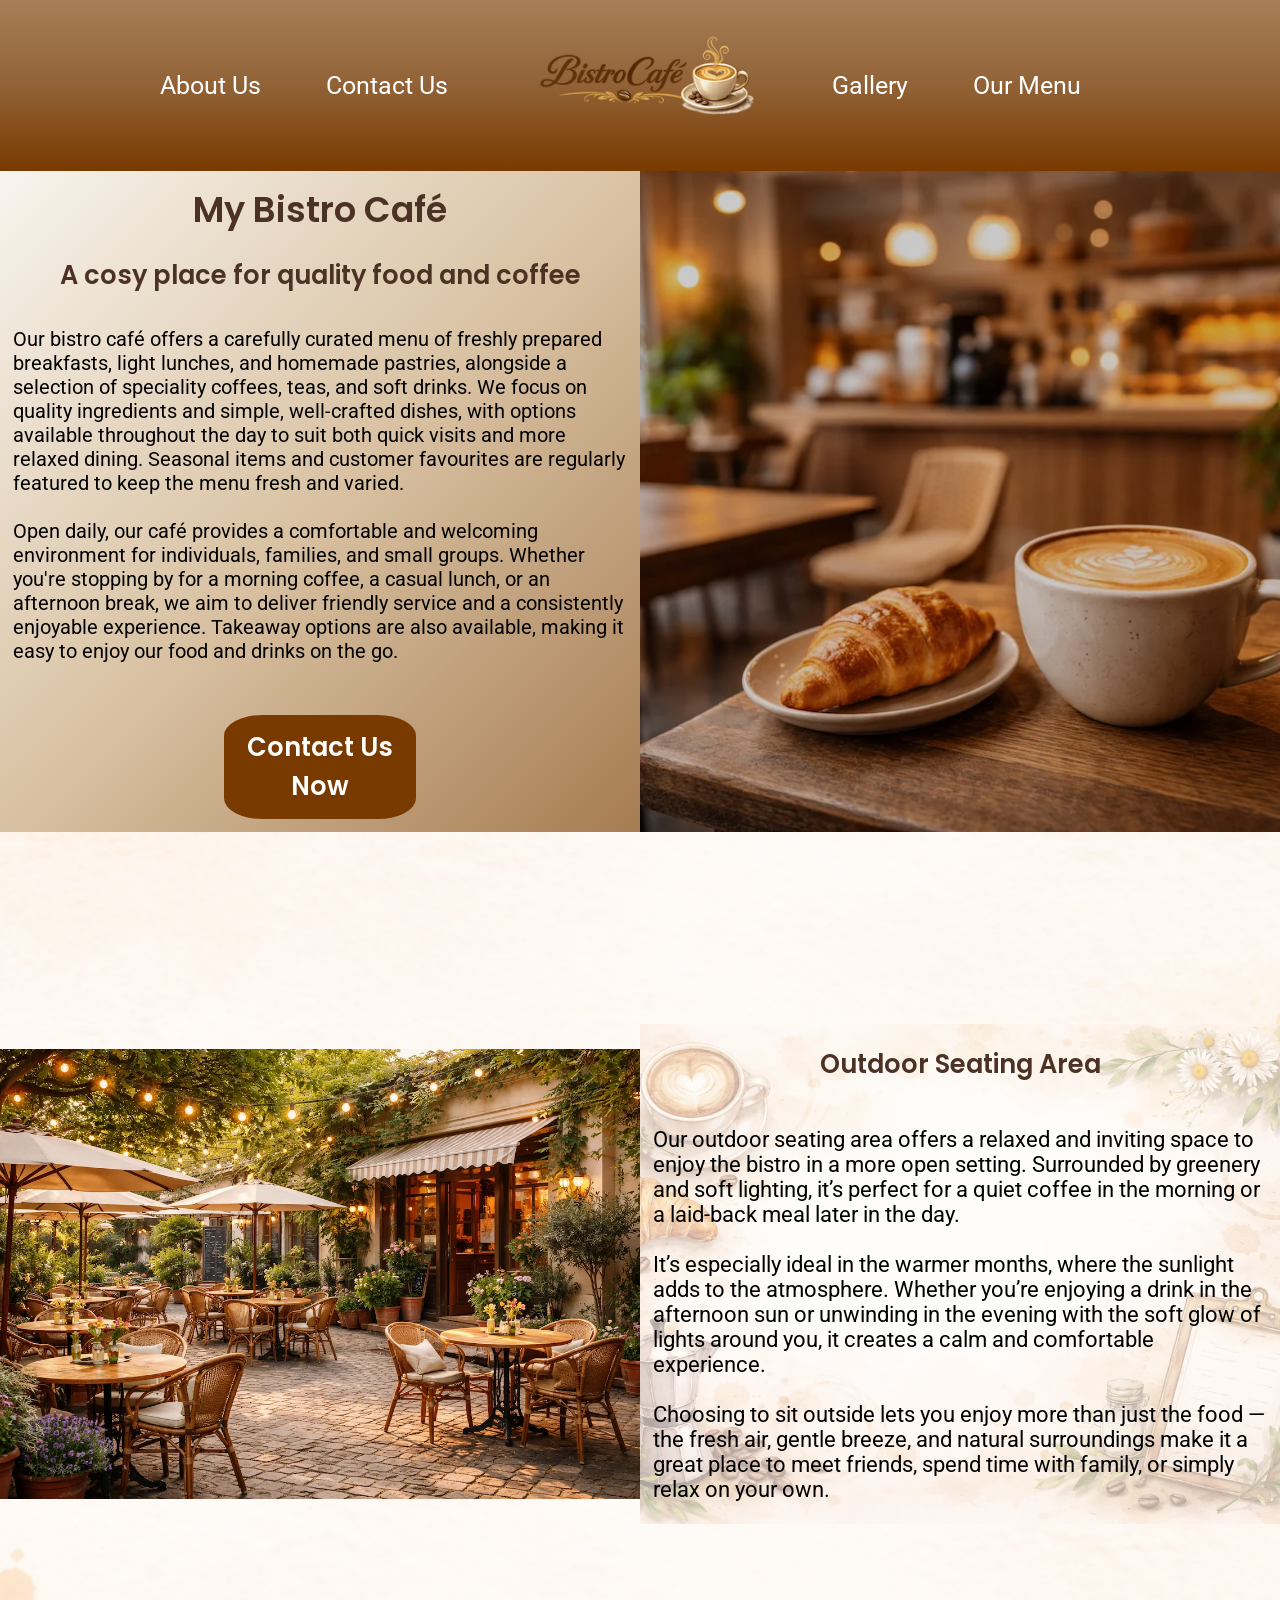
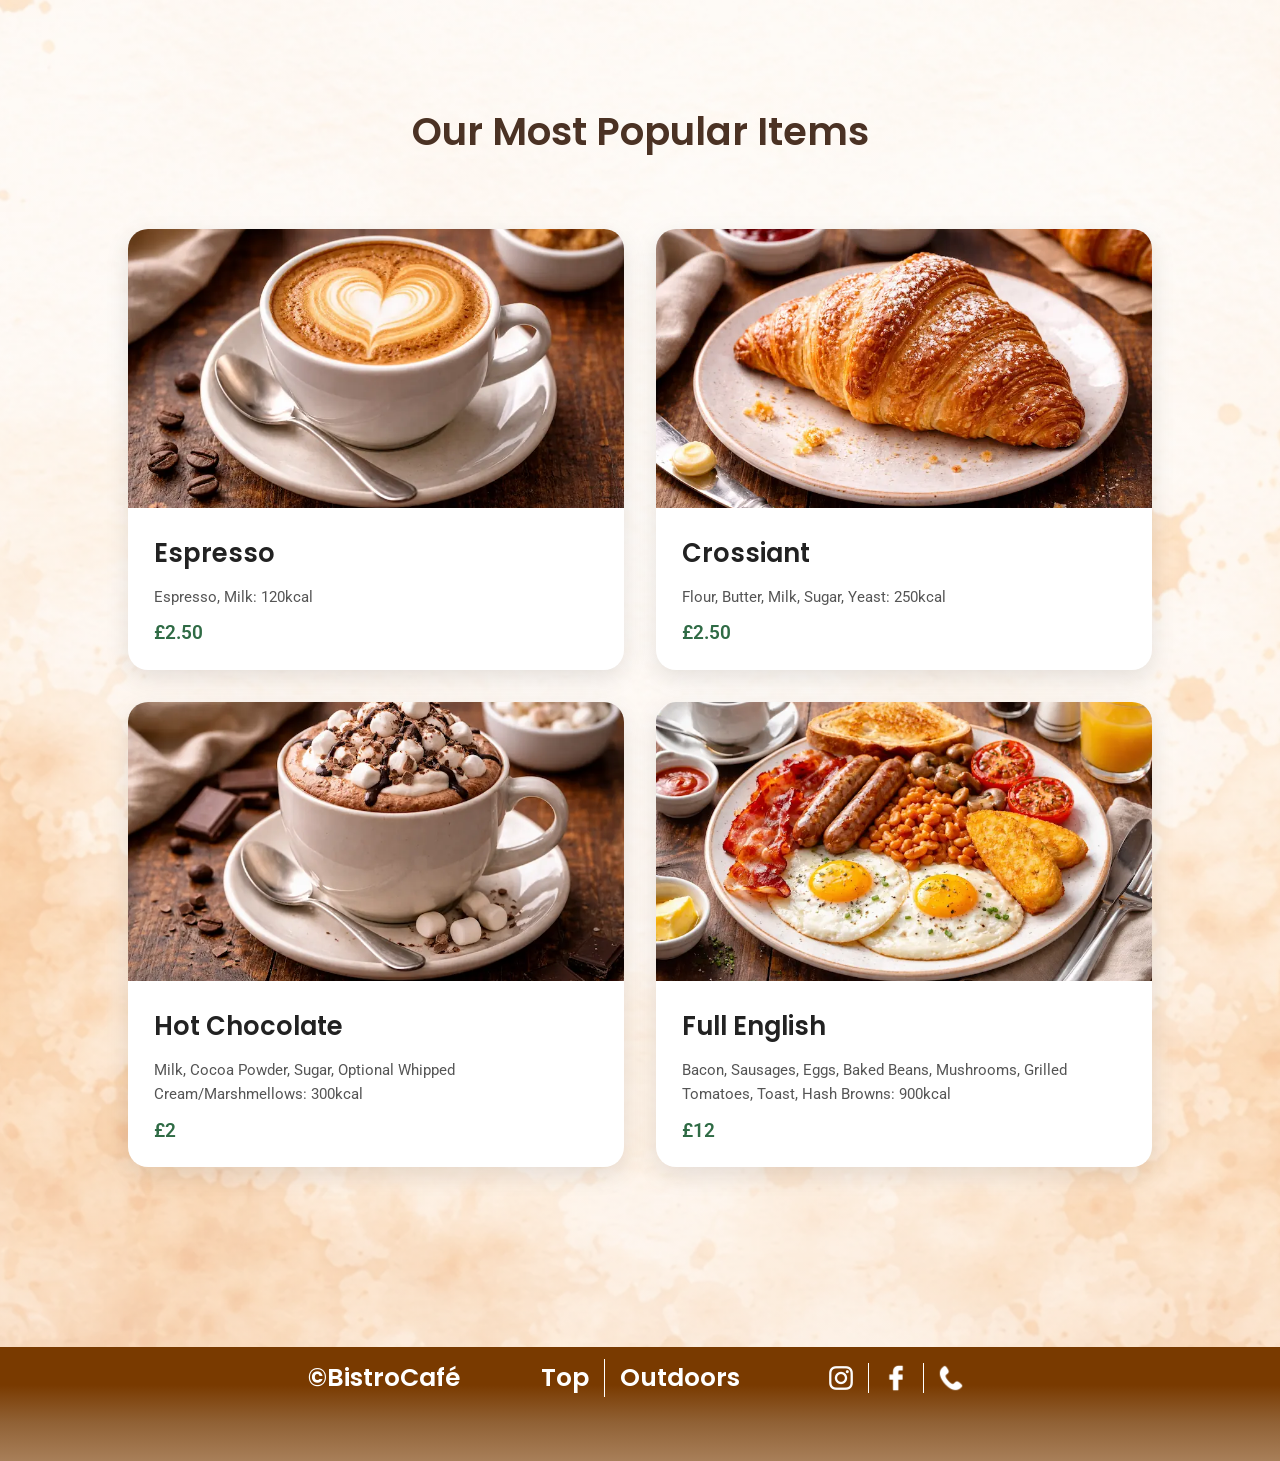
<file: index.html>
<!DOCTYPE html>
<html lang="en">

<head>
    <title>Template 2</title>
    <meta name="viewport" content="width=device-width, initial-scale=1.0">
    <meta name="description" content="Template">
    <link rel="icon" type="image/webp" href="">
    <link rel="stylesheet" href="CSS/Style.css">
    <link rel="preconnect" href="https://fonts.googleapis.com">
    <link rel="preconnect" href="https://fonts.gstatic.com" crossorigin>
    <link href="https://fonts.googleapis.com/css2?family=Poppins:wght@600&family=Roboto:wght@400&display=swap" rel="stylesheet">
</head>

<body class="IndexBody">
<header>
    <nav class="Navbar">
        
        <div class="NavLinks NavLinksLeft">
            <a href="AboutUs.html">About Us</a>
            <a href="ContactUs.html">Contact Us</a>
        </div>

        <div class="NavLogo">
            <img src="Images/BistroCafeLogo.webp" alt="Logo">
        </div>

        <div class="NavLinks NavLinksRight">
            <a href="Gallery.html">Gallery</a>
            <a href="Menu.html">Our Menu</a>
        </div>


        <div class="MenuToggle" id="MenuToggle">
            ☰
        </div>

    </nav>

    <div class="MobileMenu" id="MobileMenu">
        <a href="AboutUs.html">About Us</a>
        <a href="ContactUs.html">Contact Us</a>
        <a href="Gallery.html">Gallery</a>
        <a href="Menu.html">Our Menu</a>
    </div>

</header>


<main>

    <section id="Hero">
        <div class="HeroDivWrapper">
            <div class="HeroDiv">
                <h1 id="HeroHeading">My Bistro Café</h1>
                <P id="HeroInfo">A cosy place for quality food and coffee</P>
                <P id="HeroInfo2">Our bistro café offers a carefully curated menu of freshly prepared breakfasts, light lunches, and homemade pastries, alongside a selection of speciality coffees, teas, and soft drinks. We focus on quality ingredients and simple, well-crafted dishes, with options available throughout the day to suit both quick visits and more relaxed dining. Seasonal items and customer favourites are regularly featured to keep the menu fresh and varied.<br><br>Open daily, our café provides a comfortable and welcoming environment for individuals, families, and small groups. Whether you're stopping by for a morning coffee, a casual lunch, or an afternoon break, we aim to deliver friendly service and a consistently enjoyable experience. Takeaway options are also available, making it easy to enjoy our food and drinks on the go.</P>
                <br>
                <a href="ContactUs.html" class="HeroButton">Contact Us Now</a>
            </div>
            <div class="HeroDiv2">
                <h1 id="HeroHeading2">My Bistro Café</h1>
                <P id="HeroInfo3">A cosy place for quality food and coffee</P>
                <P id="HeroInfo4">Our bistro café offers a carefully curated menu of freshly prepared breakfasts, light lunches, and homemade pastries, alongside a selection of speciality coffees, teas, and soft drinks. We focus on quality ingredients and simple, well-crafted dishes, with options available throughout the day to suit both quick visits and more relaxed dining. Seasonal items and customer favourites are regularly featured to keep the menu fresh and varied.<br><br>Open daily, our café provides a comfortable and welcoming environment for individuals, families, and small groups. Whether you're stopping by for a morning coffee, a casual lunch, or an afternoon break, we aim to deliver friendly service and a consistently enjoyable experience. Takeaway options are also available, making it easy to enjoy our food and drinks on the go.</P>
                <br>
                <a href="ContactUs.html" class="HeroButton2">Contact Us Now</a>
            </div>
        </div>
    </section>

    <section id="OutdoorSeating">
        <div class="OutdoorSeatingWrapper">
            <div class="OutdoorSeatingChild1">

            </div>
            <div class="OutdoorSeatingChild2">
                <h2 id="OutdoorSeatingHeader">Outdoor Seating Area</h2>
                <p id="OutdoorSeatingInformation">Our outdoor seating area offers a relaxed and inviting space to enjoy the bistro in a more open setting. Surrounded by greenery and soft lighting, it’s perfect for a quiet coffee in the morning or a laid-back meal later in the day.<br><br>It’s especially ideal in the warmer months, where the sunlight adds to the atmosphere. Whether you’re enjoying a drink in the afternoon sun or unwinding in the evening with the soft glow of lights around you, it creates a calm and comfortable experience.<br><br>Choosing to sit outside lets you enjoy more than just the food — the fresh air, gentle breeze, and natural surroundings make it a great place to meet friends, spend time with family, or simply relax on your own.</p>
            </div>
        </div>
    </section>

    <section id="ServicesSection">
        <div class="ServicesWrapper">
            <h2 class="ServicesHeading">Our Most Popular Items</h2>
            <br>
            <div class="ServicesGrid">

                <article class="ServiceCard">
                    <img src="Images/Coffee.webp" alt="Coffee">
                    <div class="ServiceCardContent">
                        <h3>Espresso</h3>
                        <p class="ServiceInfo">
                            Espresso, Milk: 120kcal
                        </p>
                        <p class="ServicePrice">£2.50</p>
                    </div>
                </article>

                <article class="ServiceCard">
                    <img src="Images/Crossiant.webp" alt="Crossiant">
                    <div class="ServiceCardContent">
                        <h3>Crossiant</h3>
                        <p class="ServiceInfo">
                            Flour, Butter, Milk, Sugar, Yeast: 250kcal
                        </p>
                        <p class="ServicePrice">£2.50</p>
                    </div>
                </article>

                <article class="ServiceCard">
                    <img src="Images/HotChocolate.webp" alt="HotChocolate">
                    <div class="ServiceCardContent">
                        <h3>Hot Chocolate</h3>
                        <p class="ServiceInfo">
                            Milk, Cocoa Powder, Sugar, Optional Whipped Cream/Marshmellows: 300kcal
                        </p>
                        <p class="ServicePrice">£2</p>
                    </div>
                </article>

                <article class="ServiceCard">
                    <img src="Images/FullEnglish.webp" alt="FullEnglish">
                    <div class="ServiceCardContent">
                        <h3>Full English</h3>
                        <p class="ServiceInfo">
                            Bacon, Sausages, Eggs, Baked Beans, Mushrooms, Grilled Tomatoes, Toast, Hash Browns: 900kcal 
                        </p>
                        <p class="ServicePrice">£12</p>
                    </div>
                </article>
            </div>
        </div>
    </section>

</main>

<footer>
    <div class="FooterContent">

        <p id="FooterCopyright">©BistroCafé</p>

        <div class="FooterLinks">
            <a href="#Hero">Top</a>
            <a href="#OutdoorSeating">Outdoors</a>
        </div>
        <div class="FooterSocials">
            <a href=""><img src="Images/InstagramIconWhite.webp" alt="InstagramLogo"></a>
            <a href=""><img src="Images/FacebookIconWhite.webp" alt="FacebookLogo"></a>
            <a href="tel"><img src="Images/PhoneIconWhite.webp" alt="PhoneIcon"></a>
        </div>
    </div>
</footer>

<script src="JavaScript/NavBar.js"></script>
</body>
</file>
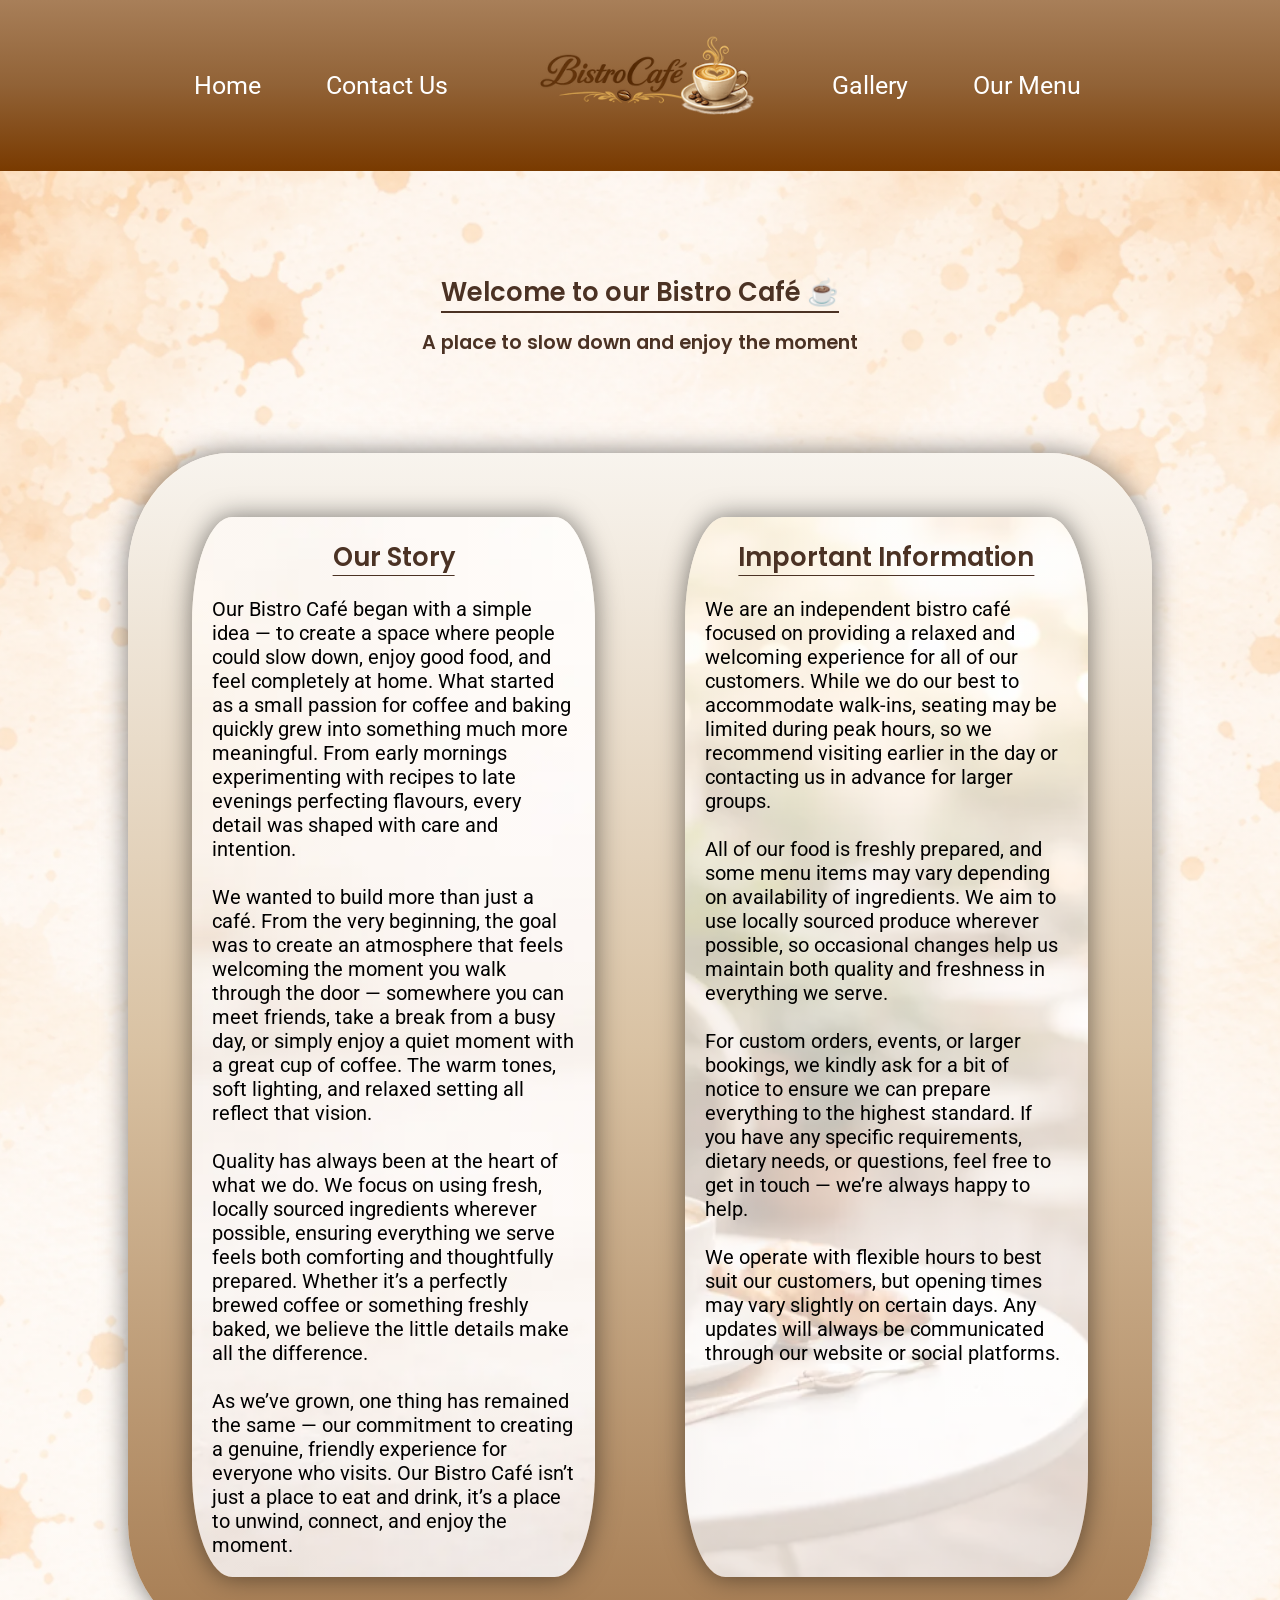
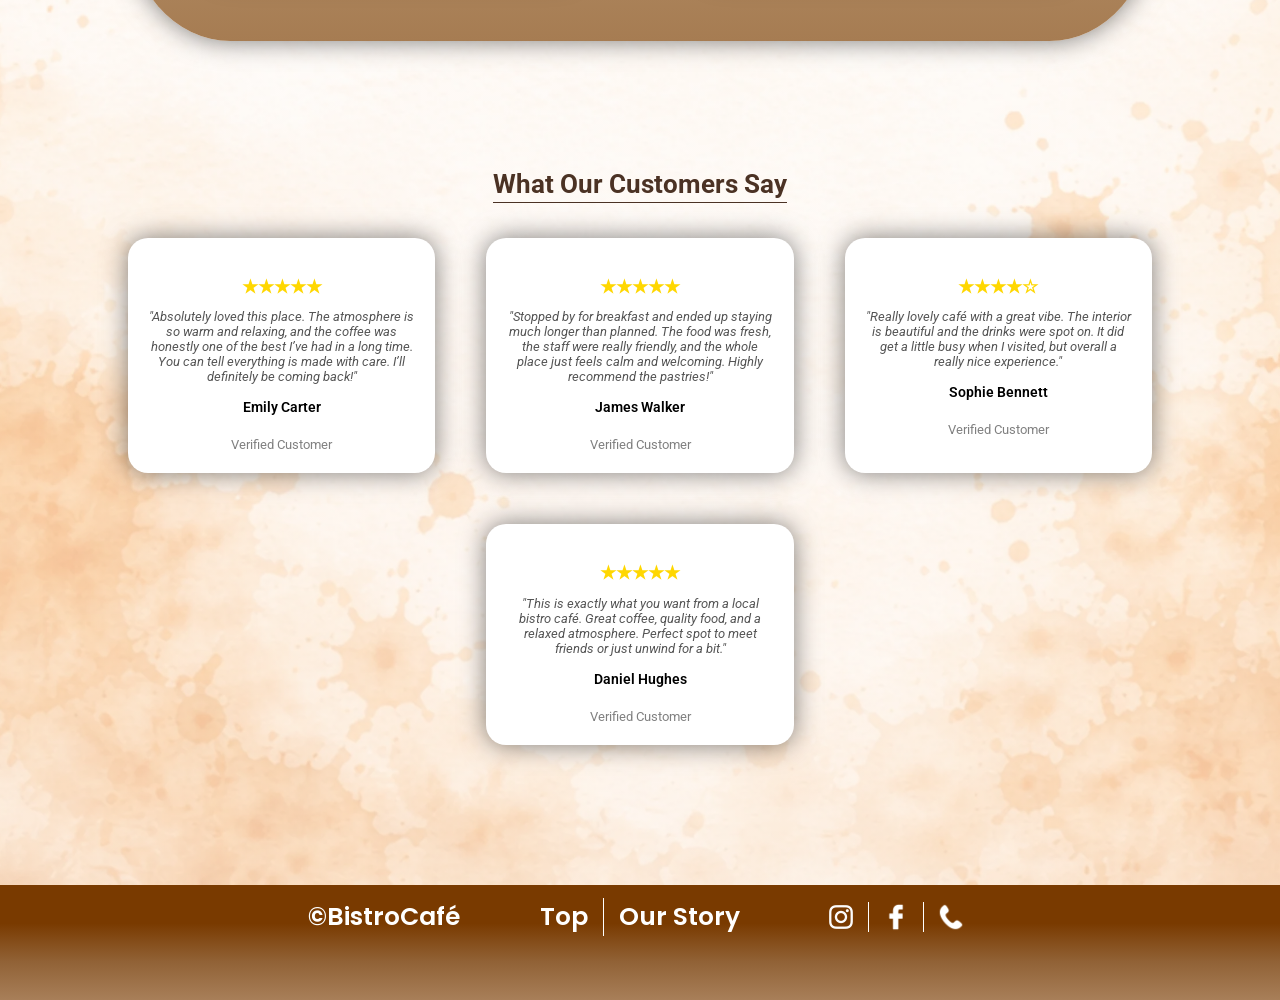
<file: AboutUs.html>
<!DOCTYPE html>
<html lang="en">

<head>
    <title>Template 2</title>
    <meta name="description" content="Template">
    <meta name="viewport" content="width=device-width, initial-scale=1.0">
    <link rel="icon" type="image/webp" href="">
    <link rel="stylesheet" href="CSS/Style.css">
    <link rel="preconnect" href="https://fonts.googleapis.com">
    <link rel="preconnect" href="https://fonts.gstatic.com" crossorigin>
    <link href="https://fonts.googleapis.com/css2?family=Poppins:wght@600&family=Roboto:wght@400&display=swap" rel="stylesheet">
</head>

<body class="AboutUsBody">
<header>
    <nav class="Navbar">
        
        <div class="NavLinks NavLinksLeft">
            <a href="index.html">Home</a>
            <a href="ContactUs.html">Contact Us</a>
        </div>

        <div class="NavLogo">
            <img src="Images/BistroCafeLogo.webp" alt="Logo">
        </div>

        <div class="NavLinks NavLinksRight">
            <a href="Gallery.html">Gallery</a>
            <a href="Menu.html">Our Menu</a>
        </div>


        <div class="MenuToggle" id="MenuToggle">
            ☰
        </div>

    </nav>

    <div class="MobileMenu" id="MobileMenu">
        <a href="index.html">Home</a>
        <a href="ContactUs.html">Contact Us</a>
        <a href="Gallery.html">Gallery</a>
        <a href="Menu.html">Our Menu</a>
    </div>

</header>


<main>

    <section id="IntroSection">
        <div class="IntroWrapper">
            <span class="IntroTag">Welcome to our Bistro Café ☕</span>
            <h1 id="IntroHeader">A place to slow down and enjoy the moment</h1>
        </div>
    </section>

    <section id="OurStory">
        <div class="StoryWrapper">
            <div class="StoryDiv">
                <h1 id="OurStoryHeading">Our Story</h1>
                <p id="OurStoryParagraph"> Our Bistro Café began with a simple idea — to create a space where people could slow down, enjoy good food, and feel completely at home. What started as a small passion for coffee and baking quickly grew into something much more meaningful. From early mornings experimenting with recipes to late evenings perfecting flavours, every detail was shaped with care and intention.<br><br>We wanted to build more than just a café. From the very beginning, the goal was to create an atmosphere that feels welcoming the moment you walk through the door — somewhere you can meet friends, take a break from a busy day, or simply enjoy a quiet moment with a great cup of coffee. The warm tones, soft lighting, and relaxed setting all reflect that vision.<br><br>Quality has always been at the heart of what we do. We focus on using fresh, locally sourced ingredients wherever possible, ensuring everything we serve feels both comforting and thoughtfully prepared. Whether it’s a perfectly brewed coffee or something freshly baked, we believe the little details make all the difference.<br><br>As we’ve grown, one thing has remained the same — our commitment to creating a genuine, friendly experience for everyone who visits. Our Bistro Café isn’t just a place to eat and drink, it’s a place to unwind, connect, and enjoy the moment.</p>
            </div>
            <div class="ImportantInformationDiv">
                <h1 id="ImportantInformationHeading">Important Information</h1>
                <p id="ImportantInformationParagraph">We are an independent bistro café focused on providing a relaxed and welcoming experience for all of our customers. While we do our best to accommodate walk-ins, seating may be limited during peak hours, so we recommend visiting earlier in the day or contacting us in advance for larger groups.<br><br>All of our food is freshly prepared, and some menu items may vary depending on availability of ingredients. We aim to use locally sourced produce wherever possible, so occasional changes help us maintain both quality and freshness in everything we serve.<br><br>For custom orders, events, or larger bookings, we kindly ask for a bit of notice to ensure we can prepare everything to the highest standard. If you have any specific requirements, dietary needs, or questions, feel free to get in touch — we’re always happy to help.<br><br>We operate with flexible hours to best suit our customers, but opening times may vary slightly on certain days. Any updates will always be communicated through our website or social platforms.</p>
            </div>
        </div>
    </section>


    <section id="ReviewsSection">
        <h2>What Our Customers Say</h2>

        <div class="ReviewsContainer">

            <div class="ReviewCard">
                <h3>★★★★★</h3>
                <p>"Absolutely loved this place. The atmosphere is so warm and relaxing, and the coffee was honestly one of the best I’ve had in a long time. You can tell everything is made with care. I’ll definitely be coming back!"</p>
                <h4>Emily Carter</h4>
                <span>Verified Customer</span>
            </div>

            <div class="ReviewCard">
                <h3>★★★★★</h3>
                <p>"Stopped by for breakfast and ended up staying much longer than planned. The food was fresh, the staff were really friendly, and the whole place just feels calm and welcoming. Highly recommend the pastries!"</p>
                <h4>James Walker</h4>
                <span>Verified Customer</span>
            </div>

            <div class="ReviewCard">
                <h3>★★★★☆</h3>
                <p>"Really lovely café with a great vibe. The interior is beautiful and the drinks were spot on. It did get a little busy when I visited, but overall a really nice experience."</p>
                <h4>Sophie Bennett</h4>
                <span>Verified Customer</span>
            </div>

            <div class="ReviewCard">
                <h3>★★★★★</h3>
                <p>"This is exactly what you want from a local bistro café. Great coffee, quality food, and a relaxed atmosphere. Perfect spot to meet friends or just unwind for a bit."</p>
                <h4>Daniel Hughes</h4>
                <span>Verified Customer</span>
            </div>
        </div>
    </section>

</main>

<footer>
    <div class="FooterContent">

        <p id="FooterCopyright">©BistroCafé</p>

        <div class="FooterLinks">
            <a href="#IntroSection">Top</a>
            <a href="#OurStory">Our Story</a>
        </div>
        <div class="FooterSocials">
            <a href=""><img src="Images/InstagramIconWhite.webp" alt="InstagramLogo"></a>
            <a href=""><img src="Images/FacebookIconWhite.webp" alt="FacebookLogo"></a>
            <a href="tel"><img src="Images/PhoneIconWhite.webp" alt="PhoneIcon"></a>
        </div>
    </div>
</footer>

<script src="JavaScript/NavBar.js"></script>
</body>
</file>
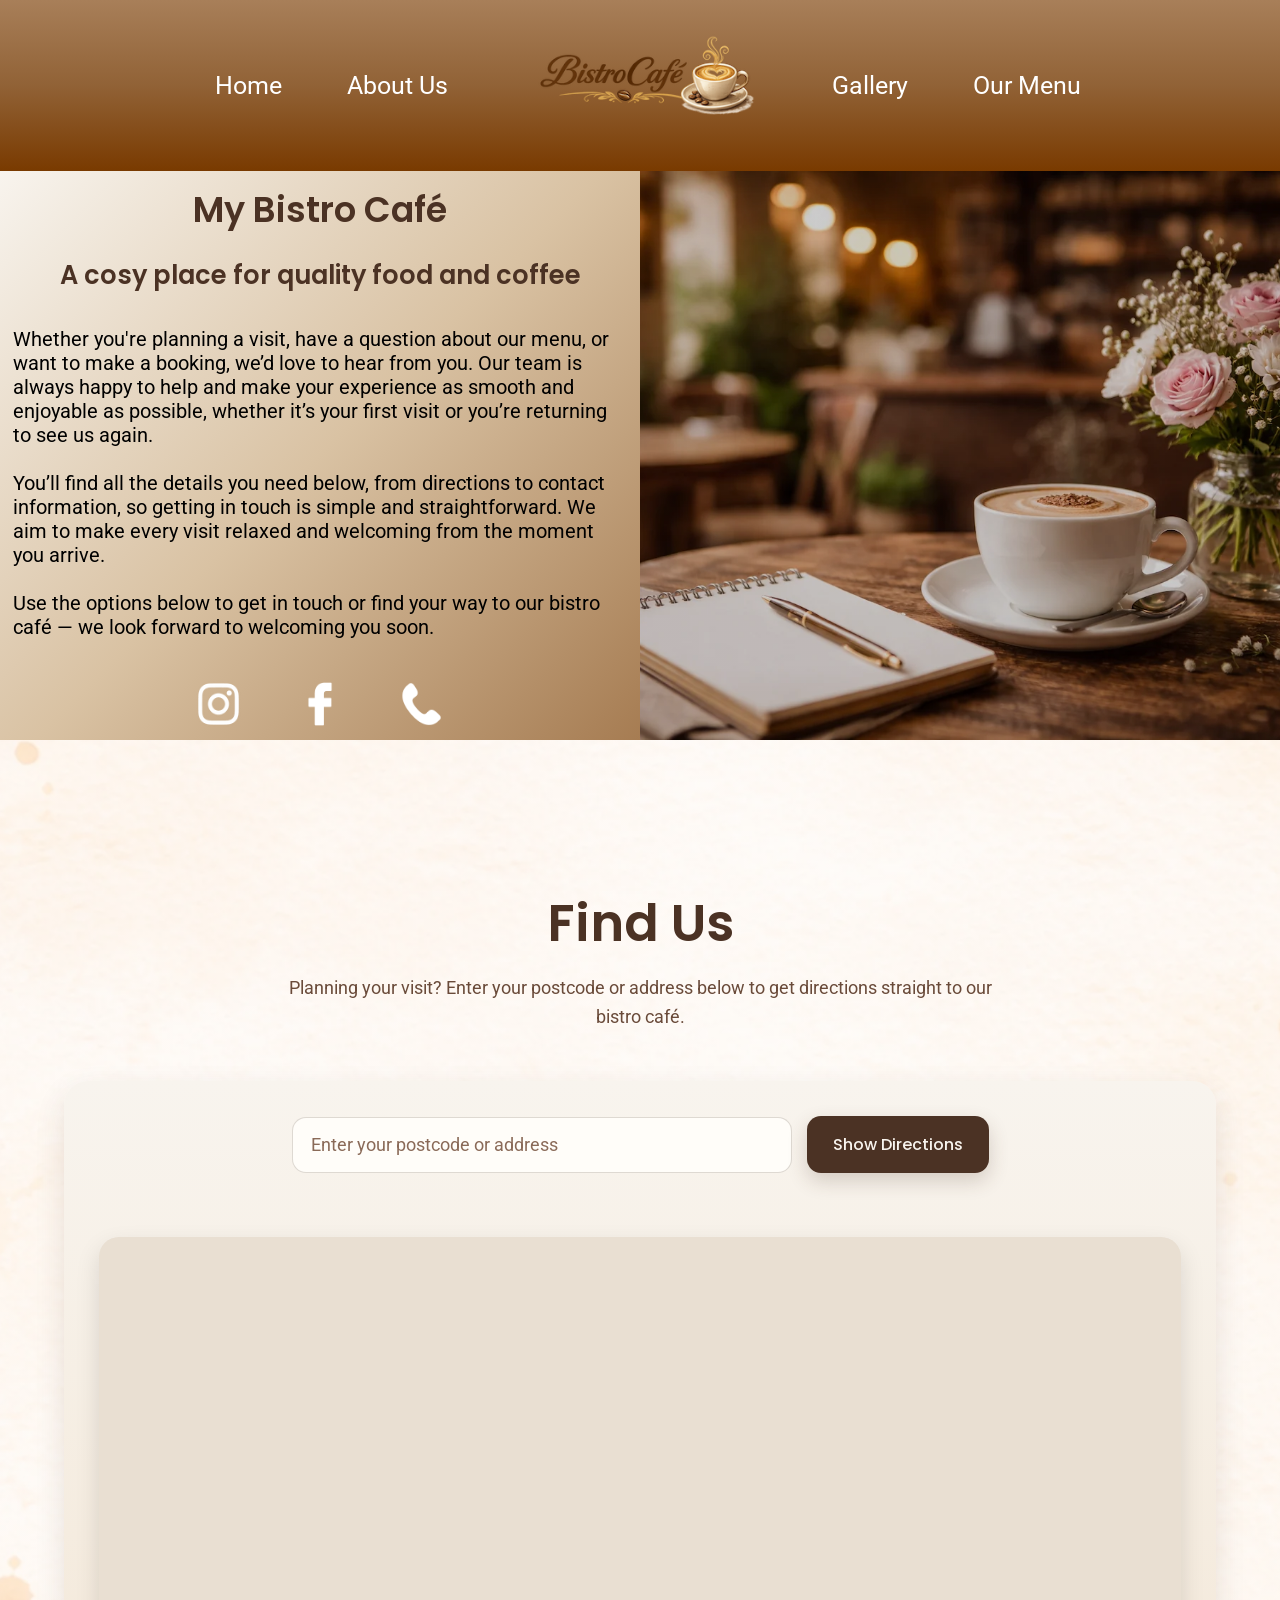
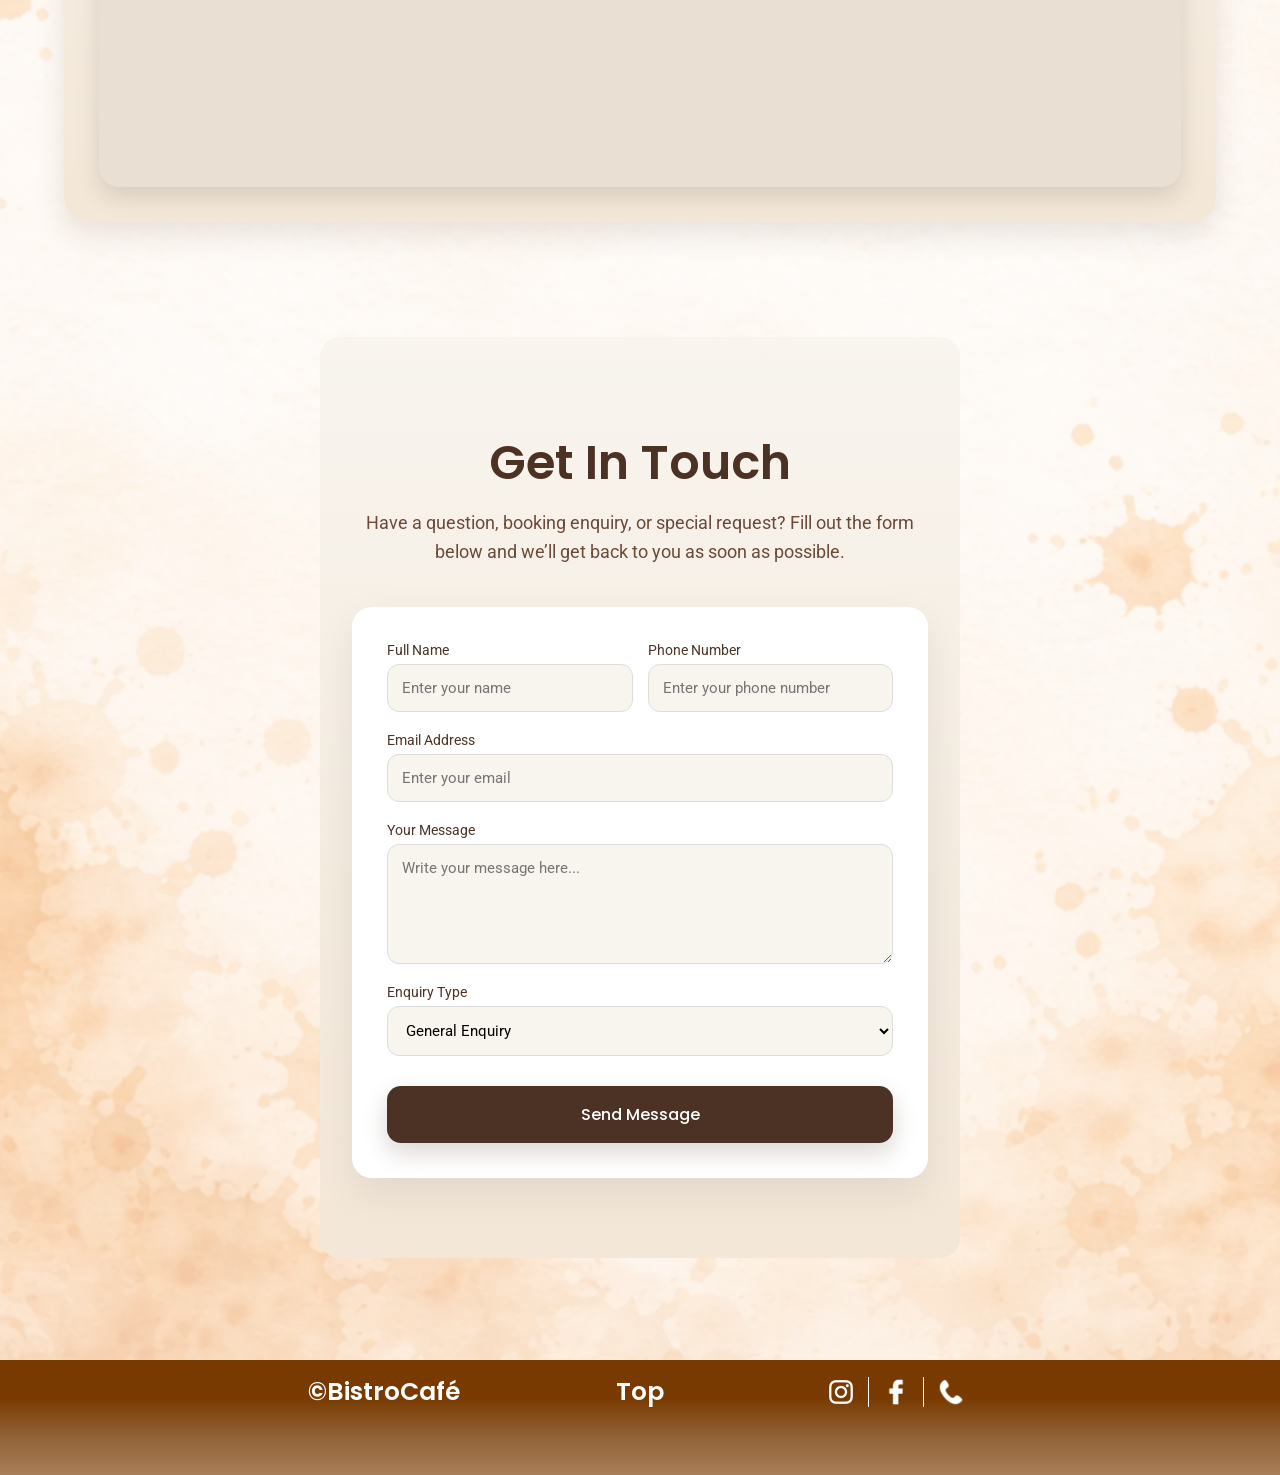
<file: ContactUs.html>
<!DOCTYPE html>
<html lang="en">

<head>
    <title>Template 2</title>
    <meta name="description" content="Template">
    <meta name="viewport" content="width=device-width, initial-scale=1.0">
    <link rel="icon" type="image/webp" href="">
    <link rel="stylesheet" href="CSS/Style.css">
    <link rel="preconnect" href="https://fonts.googleapis.com">
    <link rel="preconnect" href="https://fonts.gstatic.com" crossorigin>
    <link href="https://fonts.googleapis.com/css2?family=Poppins:wght@600&family=Roboto:wght@400&display=swap" rel="stylesheet">
</head>

<body class="AboutUsBody">
<header>
    <nav class="Navbar">
        
        <div class="NavLinks NavLinksLeft">
            <a href="index.html">Home</a>
            <a href="AboutUs.html">About Us</a>
        </div>

        <div class="NavLogo">
            <img src="Images/BistroCafeLogo.webp" alt="Logo">
        </div>

        <div class="NavLinks NavLinksRight">
            <a href="Gallery.html">Gallery</a>
            <a href="Menu.html">Our Menu</a>
        </div>


        <div class="MenuToggle" id="MenuToggle">
            ☰
        </div>

    </nav>

    <div class="MobileMenu" id="MobileMenu">
        <a href="index.html">Home</a>
        <a href="AboutUs.html">About Us</a>
        <a href="Gallery.html">Gallery</a>
        <a href="Menu.html">Our Menu</a>
    </div>

</header>

<main>

    <section id="Hero">
        <div class="HeroDivWrapper">
            <div class="HeroDiv">
                <h1 id="HeroHeading">My Bistro Café</h1>
                <P id="HeroInfo">A cosy place for quality food and coffee</P>
                <P id="HeroInfo2">Whether you're planning a visit, have a question about our menu, or want to make a booking, we’d love to hear from you. Our team is always happy to help and make your experience as smooth and enjoyable as possible, whether it’s your first visit or you’re returning to see us again.<br><br>You’ll find all the details you need below, from directions to contact information, so getting in touch is simple and straightforward. We aim to make every visit relaxed and welcoming from the moment you arrive.<br><br>Use the options below to get in touch or find your way to our bistro café — we look forward to welcoming you soon.</P>
                <br>
                <div class="SocialsHero">
                    <a href=""><img src="Images/InstagramIconWhite.webp" class="SocialImages" alt="InstagramLogo"></a>
                    <a href=""><img src="Images/FacebookIconWhite.webp" class="SocialImages" alt="FacebookLogo"></a>
                    <a href=""><img src="Images/PhoneIconWhite.webp" class="SocialImages" alt="PhoneIcon"></a>
                </div>
            </div>
            <div class="HeroDiv3">
                <h1 id="HeroHeading2">My Bistro Café</h1>
                <P id="HeroInfo3">A cosy place for quality food and coffee</P>
                <P id="HeroInfo4">Whether you're planning a visit, have a question about our menu, or want to make a booking, we’d love to hear from you. Our team is always happy to help and make your experience as smooth and enjoyable as possible, whether it’s your first visit or you’re returning to see us again.<br><br>You’ll find all the details you need below, from directions to contact information, so getting in touch is simple and straightforward. We aim to make every visit relaxed and welcoming from the moment you arrive.<br><br>Use the options below to get in touch or find your way to our bistro café — we look forward to welcoming you soon.</P>
                <br>
                <div class="SocialsHero2">
                    <a href=""><img src="Images/InstagramIconWhite.webp" class="SocialImages2" alt="InstagramLogo"></a>
                    <a href=""><img src="Images/FacebookIconWhite.webp" class="SocialImages2" alt="FacebookLogo"></a>
                    <a href=""><img src="Images/PhoneIconWhite.webp" class="SocialImages2" alt="PhoneIcon"></a>
                </div>
            </div>
        </div>
    </section>


    <section class="DirectionsSection">
        <div class="DirectionsWrapper">
            <div class="DirectionsIntro">
                <h2 class="DirectionsHeading">Find Us</h2>
                <p class="DirectionsText">
                    Planning your visit? Enter your postcode or address below to get directions straight to our bistro café.
                </p>
            </div>

            <div class="ButtonsDiv">
                <div class="DirectionsForm">
                    <input id="postcodeInput" type="text" placeholder="Enter your postcode or address">
                    <button id="goBtn">Show Directions</button>
                </div>

                <p id="status"></p>

                <iframe class="Frame" id="mapFrame"
                    loading="lazy"
                    referrerpolicy="no-referrer-when-downgrade"
                    allowfullscreen>
                </iframe>
            </div>
        </div>
    </section>

    <section class="ContactSection">
        <div class="ContactWrapper">

            <h2 class="ContactHeading">Get In Touch</h2>
            <p class="ContactText">
                Have a question, booking enquiry, or special request? Fill out the form below and we’ll get back to you as soon as possible.
            </p>

            <form class="ContactForm">

                <div class="FormRow">
                    <div class="InputGroup">
                        <label for="name">Full Name</label>
                        <input type="text" id="name" placeholder="Enter your name">
                    </div>

                    <div class="InputGroup">
                        <label for="phone">Phone Number</label>
                        <input type="tel" id="phone" placeholder="Enter your phone number">
                    </div>
                </div>

                <div class="InputGroup">
                    <label for="email">Email Address</label>
                    <input type="email" id="email" placeholder="Enter your email">
                </div>

                <div class="InputGroup">
                    <label for="message">Your Message</label>
                    <textarea id="message" rows="5" placeholder="Write your message here..."></textarea>
                </div>

                <div class="InputGroup">
                    <label for="enquiry">Enquiry Type</label>
                    <select id="enquiry">
                        <option>General Enquiry</option>
                        <option>Booking Request</option>
                        <option>Private Event</option>
                        <option>Feedback</option>
                    </select>
                </div>

                <button type="submit" class="ContactBtn">Send Message</button>

            </form>
        </div>
    </section>


</main>

<footer>
    <div class="FooterContent">

        <p id="FooterCopyright">©BistroCafé</p>

        <div class="FooterLinks">
            <a href="#Hero">Top</a>
        </div>
        <div class="FooterSocials">
            <a href=""><img src="Images/InstagramIconWhite.webp" alt="InstagramLogo"></a>
            <a href=""><img src="Images/FacebookIconWhite.webp" alt="FacebookLogo"></a>
            <a href="tel"><img src="Images/PhoneIconWhite.webp" alt="PhoneIcon"></a>
        </div>
    </div>
</footer>

<script src="JavaScript/NavBar.js"></script>
<script>

    const defaultPostcode = "L1 8JQ";
    const destination = "L1 8JQ";
    const apiKey = "AIzaSyDBshgsy0KMgM_mBfz4EcEuYxcuIJWFil8";
 
    function showDirections() {
      const status = document.getElementById("status");
      let origin = document.getElementById("postcodeInput").value.trim();
      if (!origin) {
        origin = defaultPostcode;
        document.getElementById("postcodeInput").value = defaultPostcode;
      }
      const url =
        `https://www.google.com/maps/embed/v1/directions?key=${apiKey}` +
        `&origin=${encodeURIComponent(origin)}` +
        `&destination=${encodeURIComponent(destination)}` +
        `&mode=driving`;
      console.log("MAP URL:", url);
      status.textContent = "";
      document.getElementById("mapFrame").src = url;
    }
    document.getElementById("goBtn").addEventListener("click", showDirections);
</script>
</body>
</file>
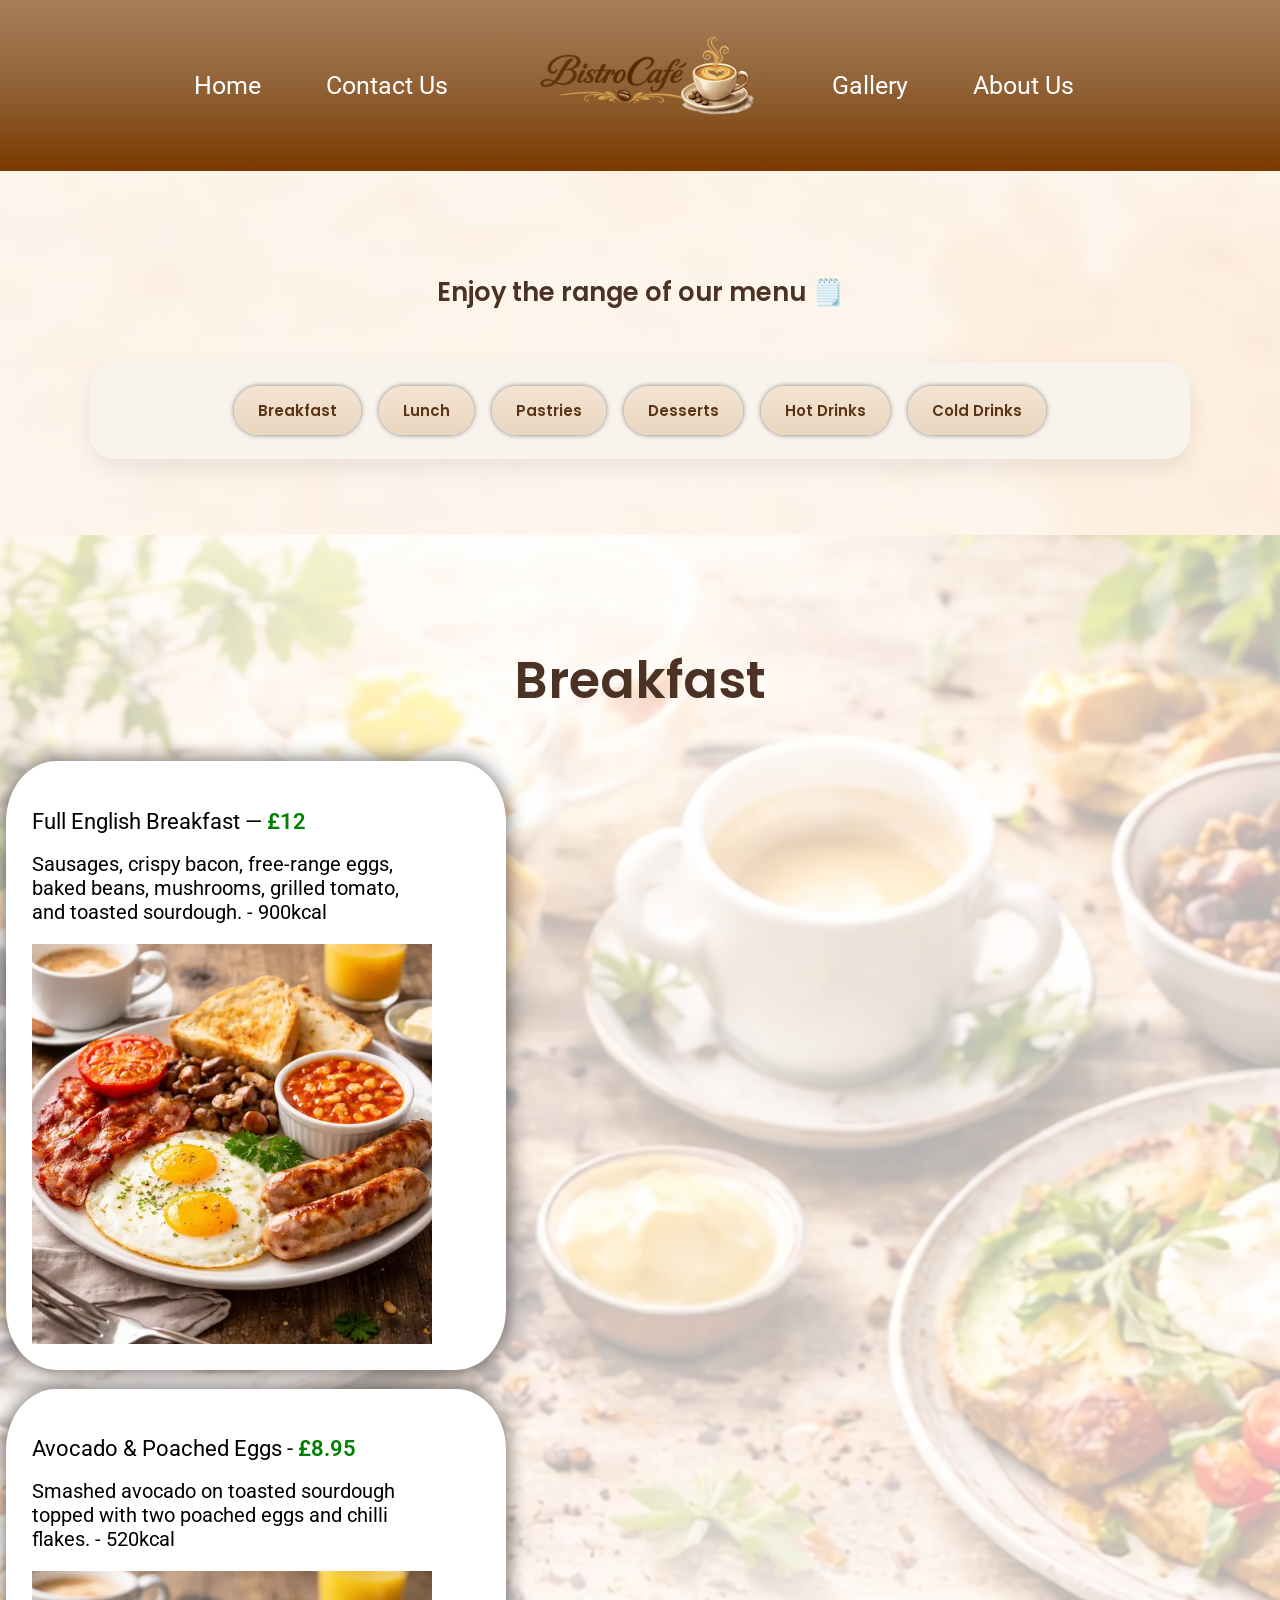
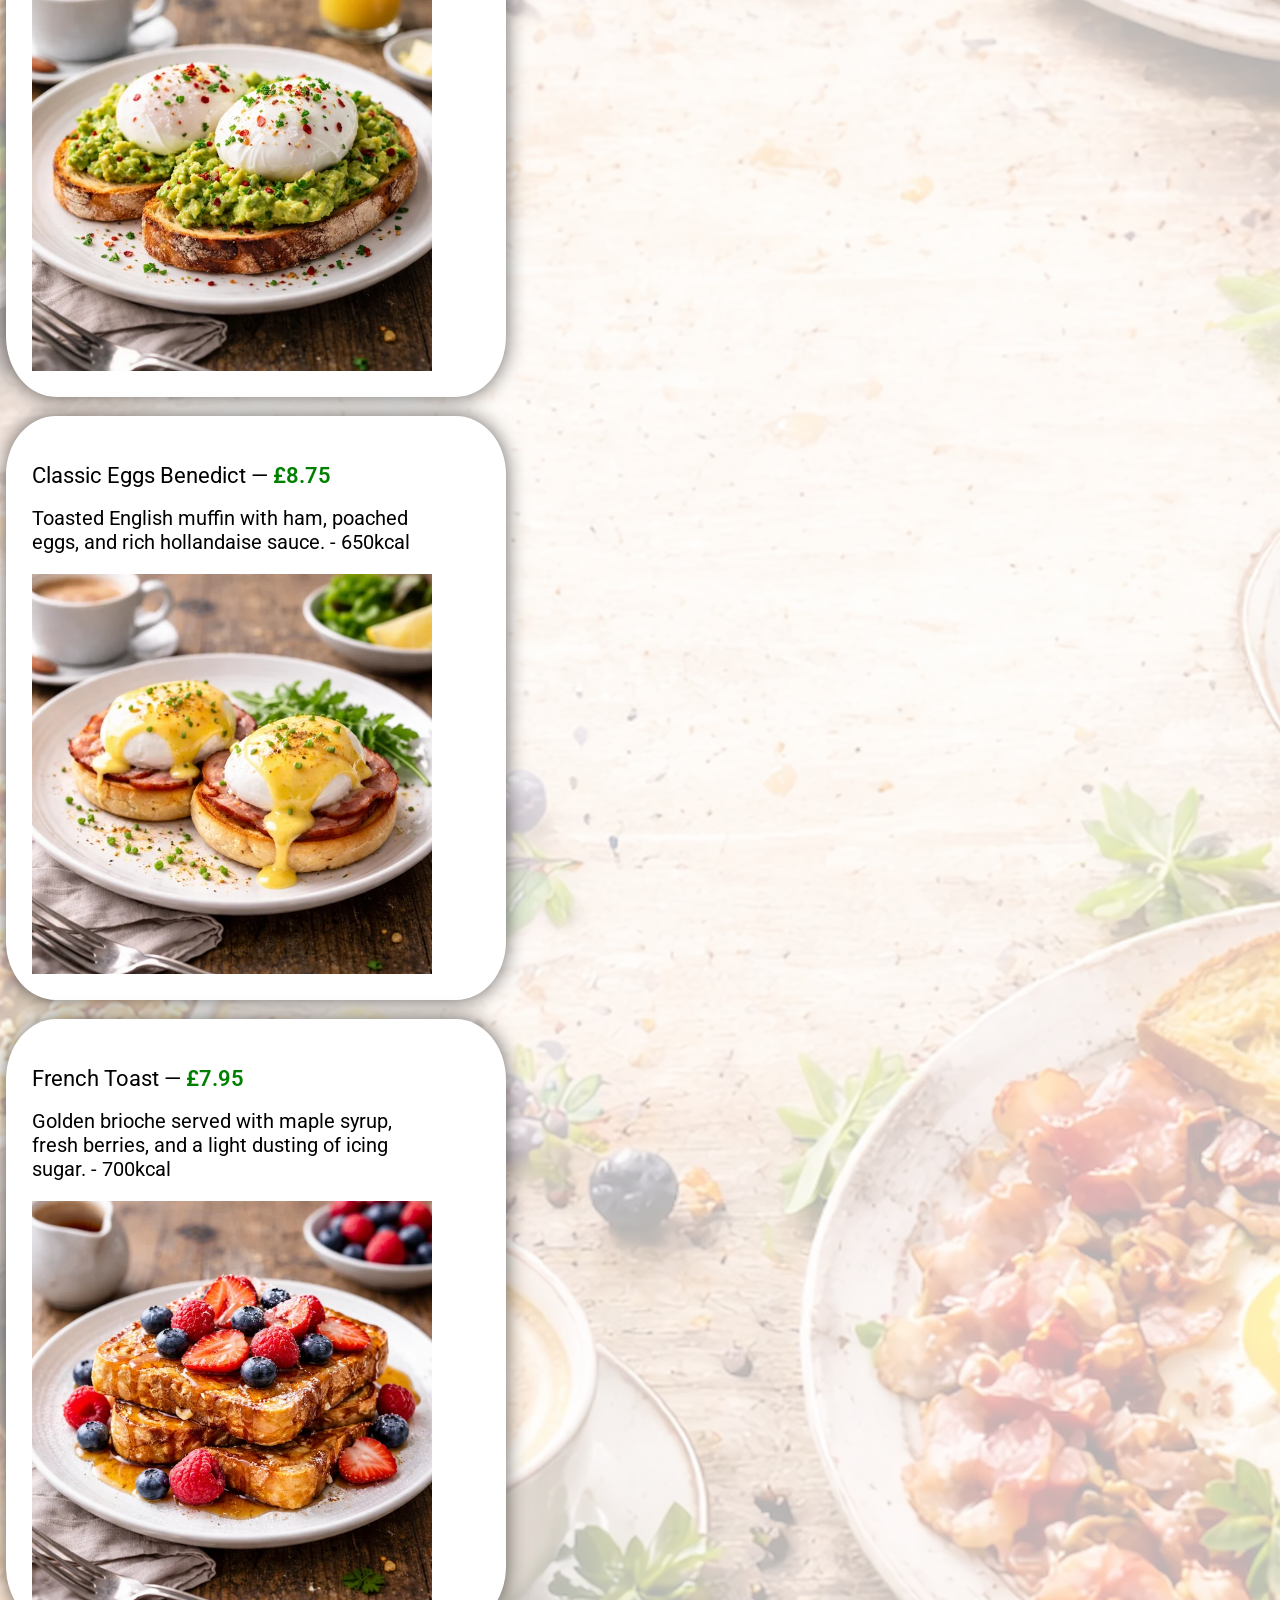
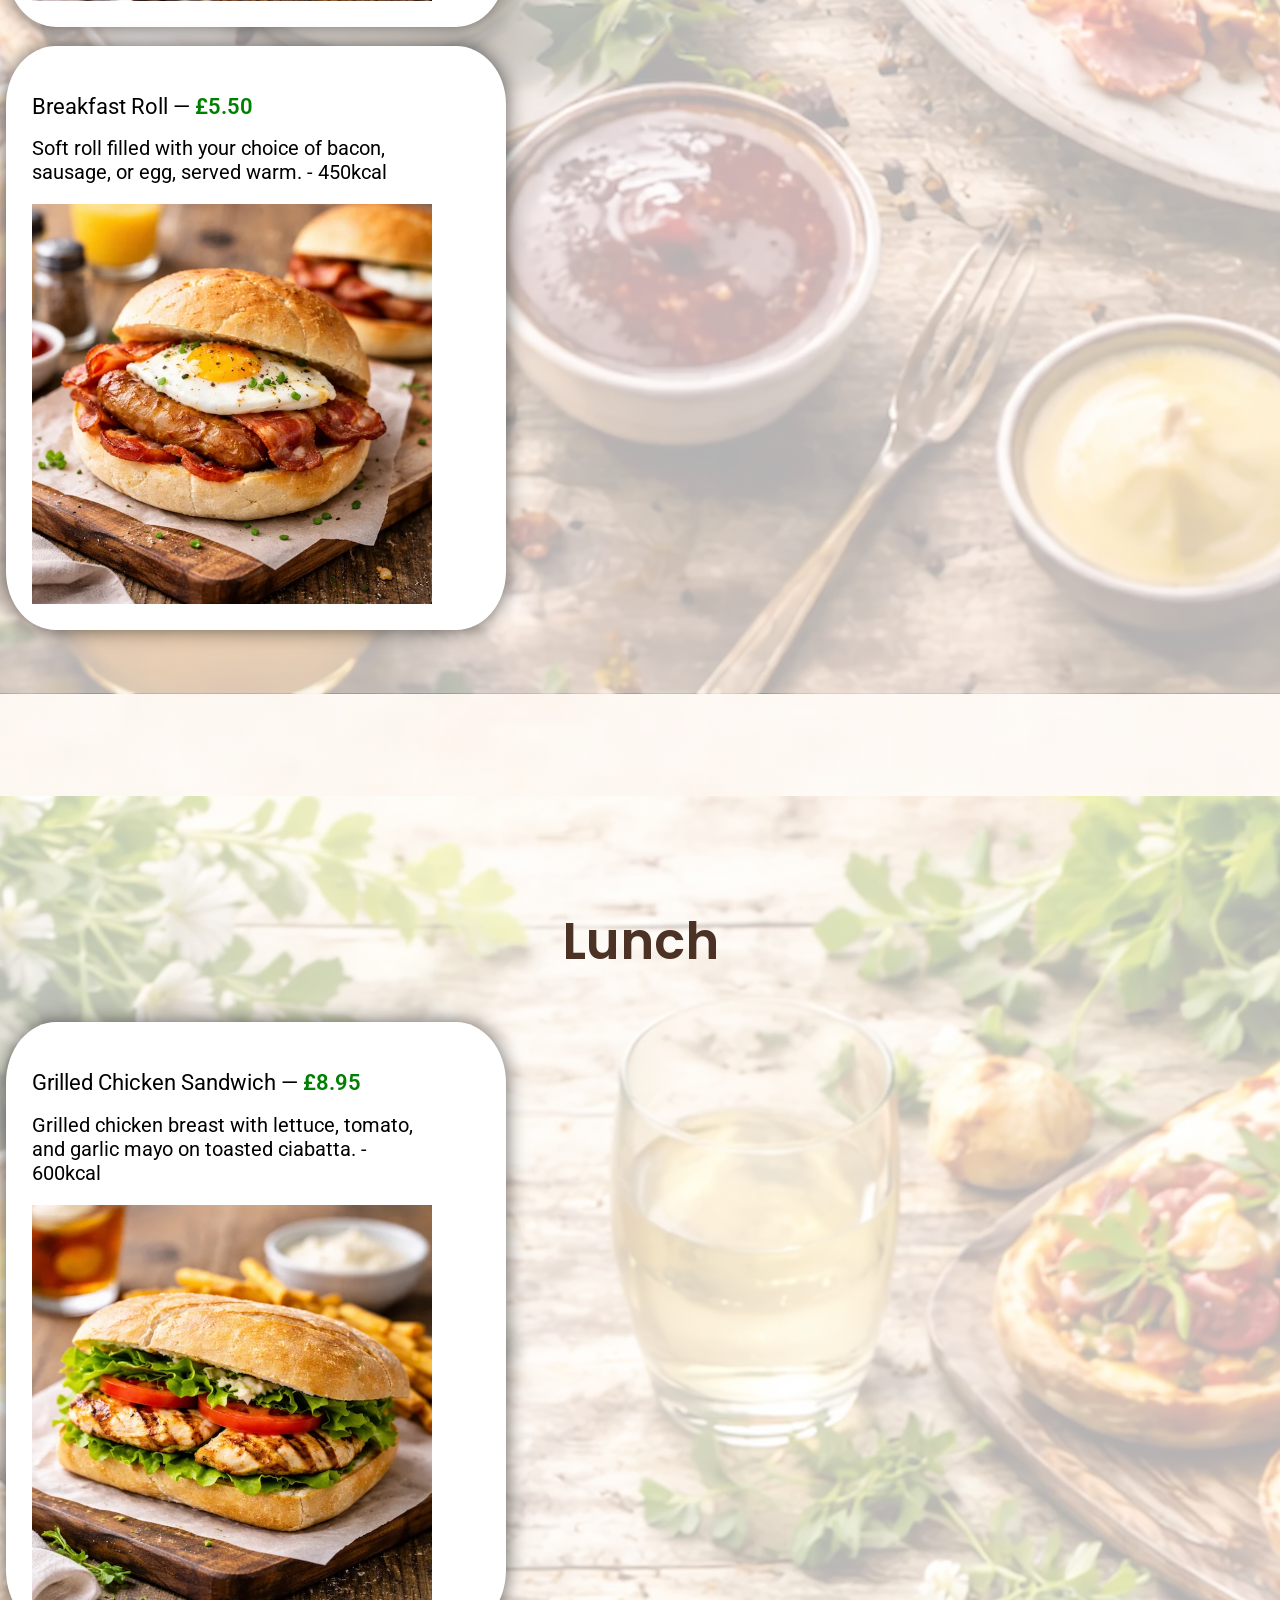
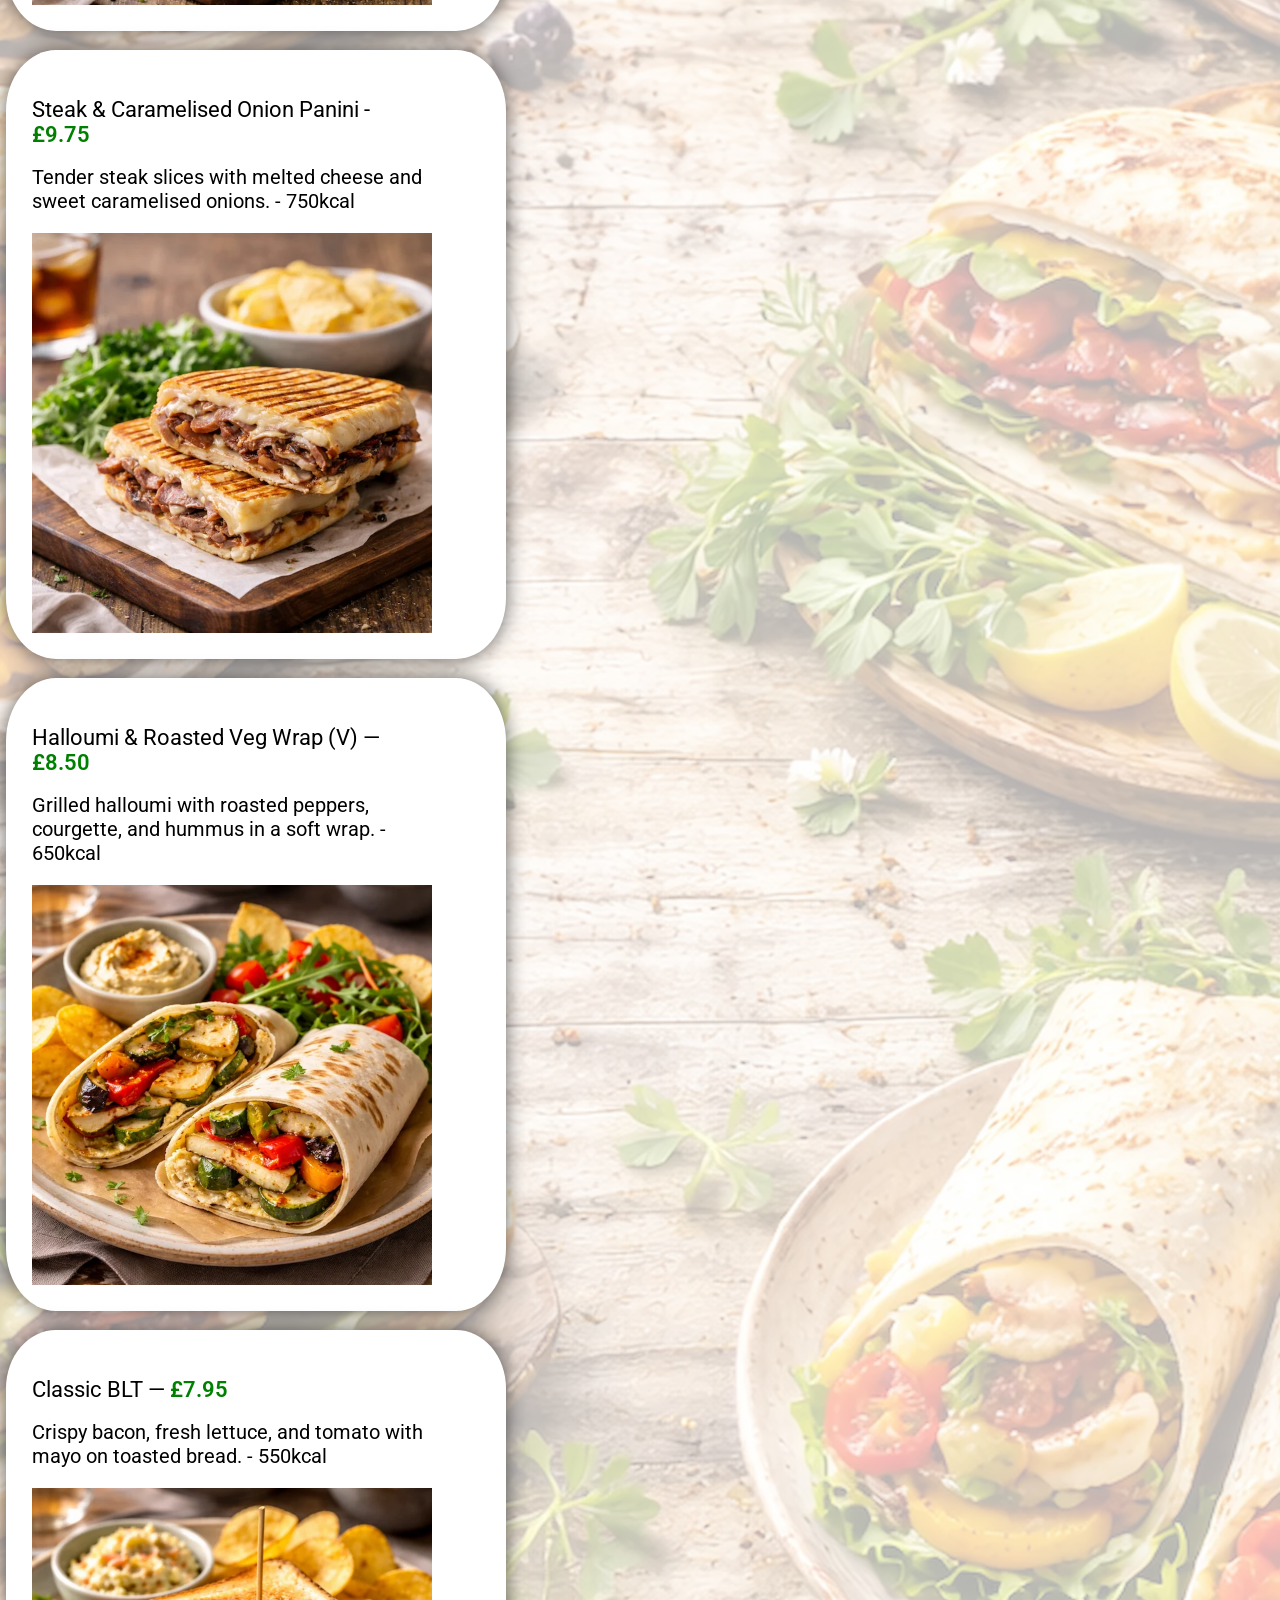
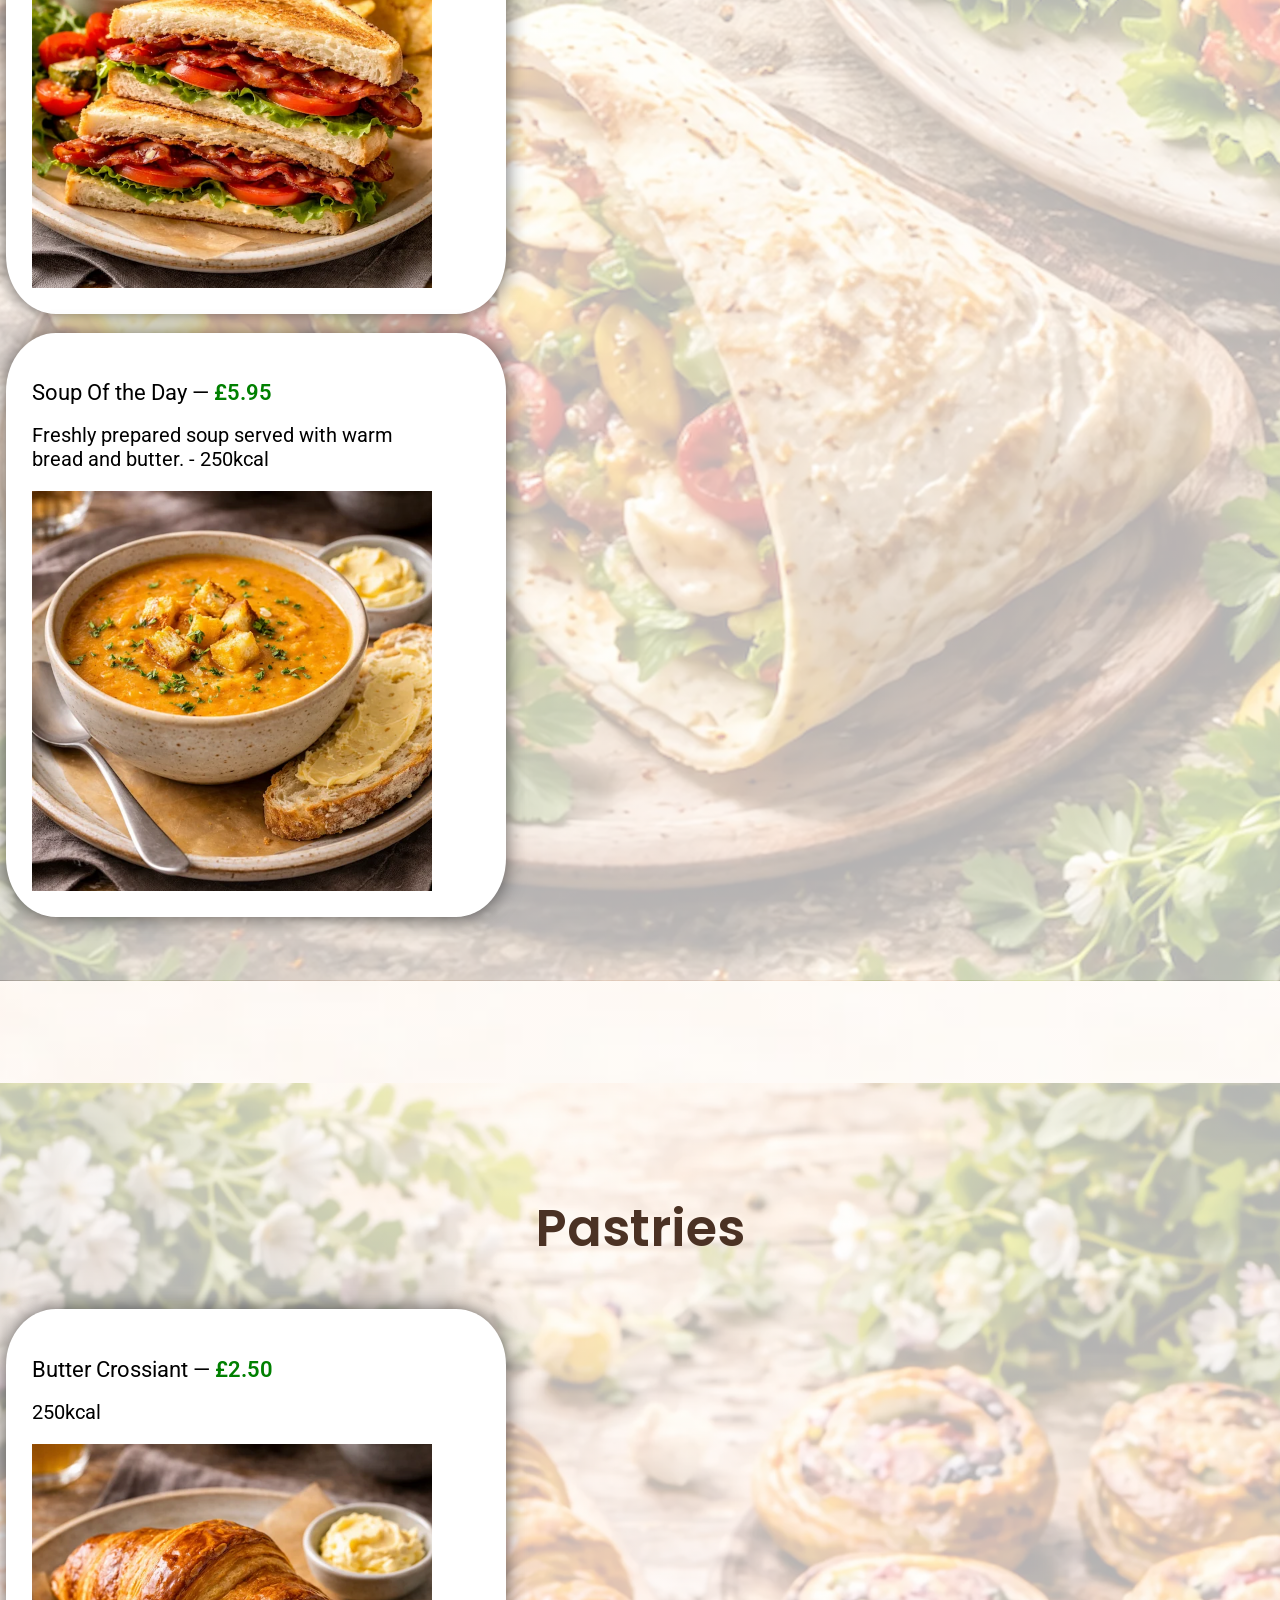
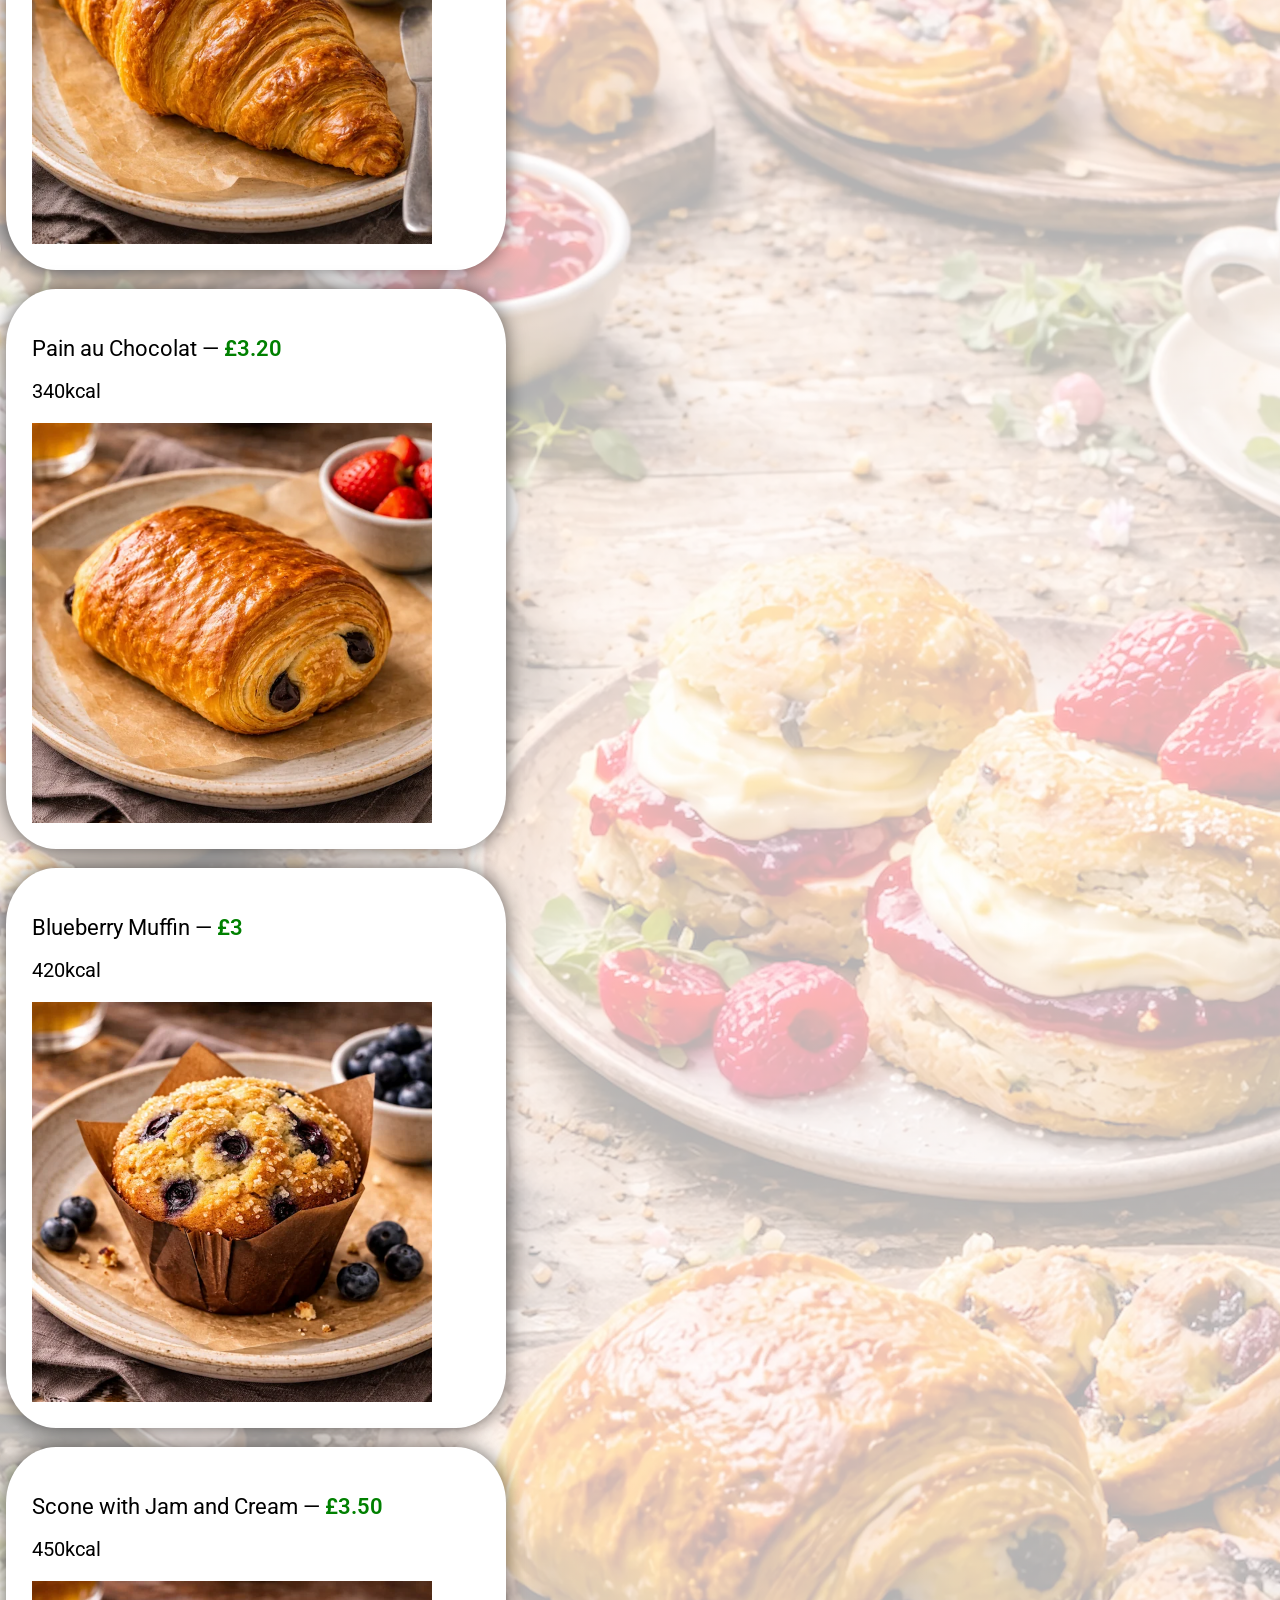
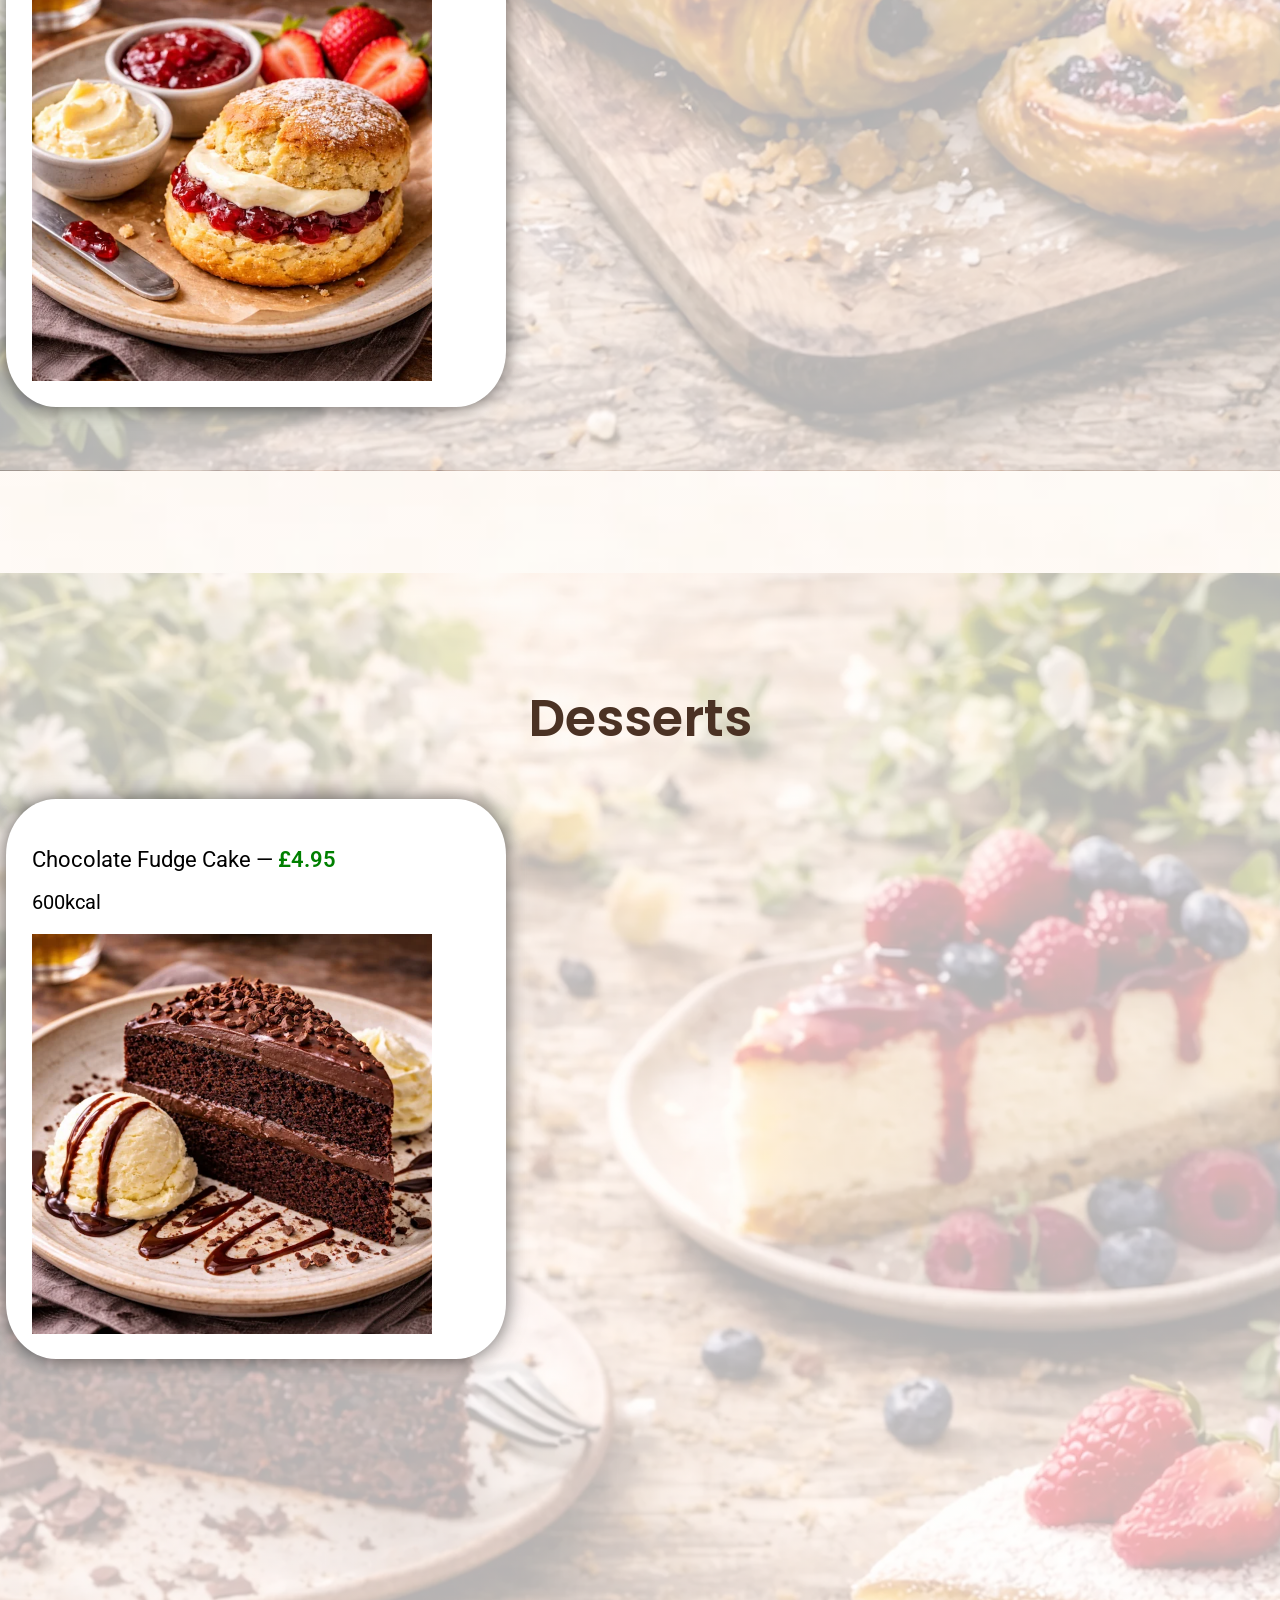
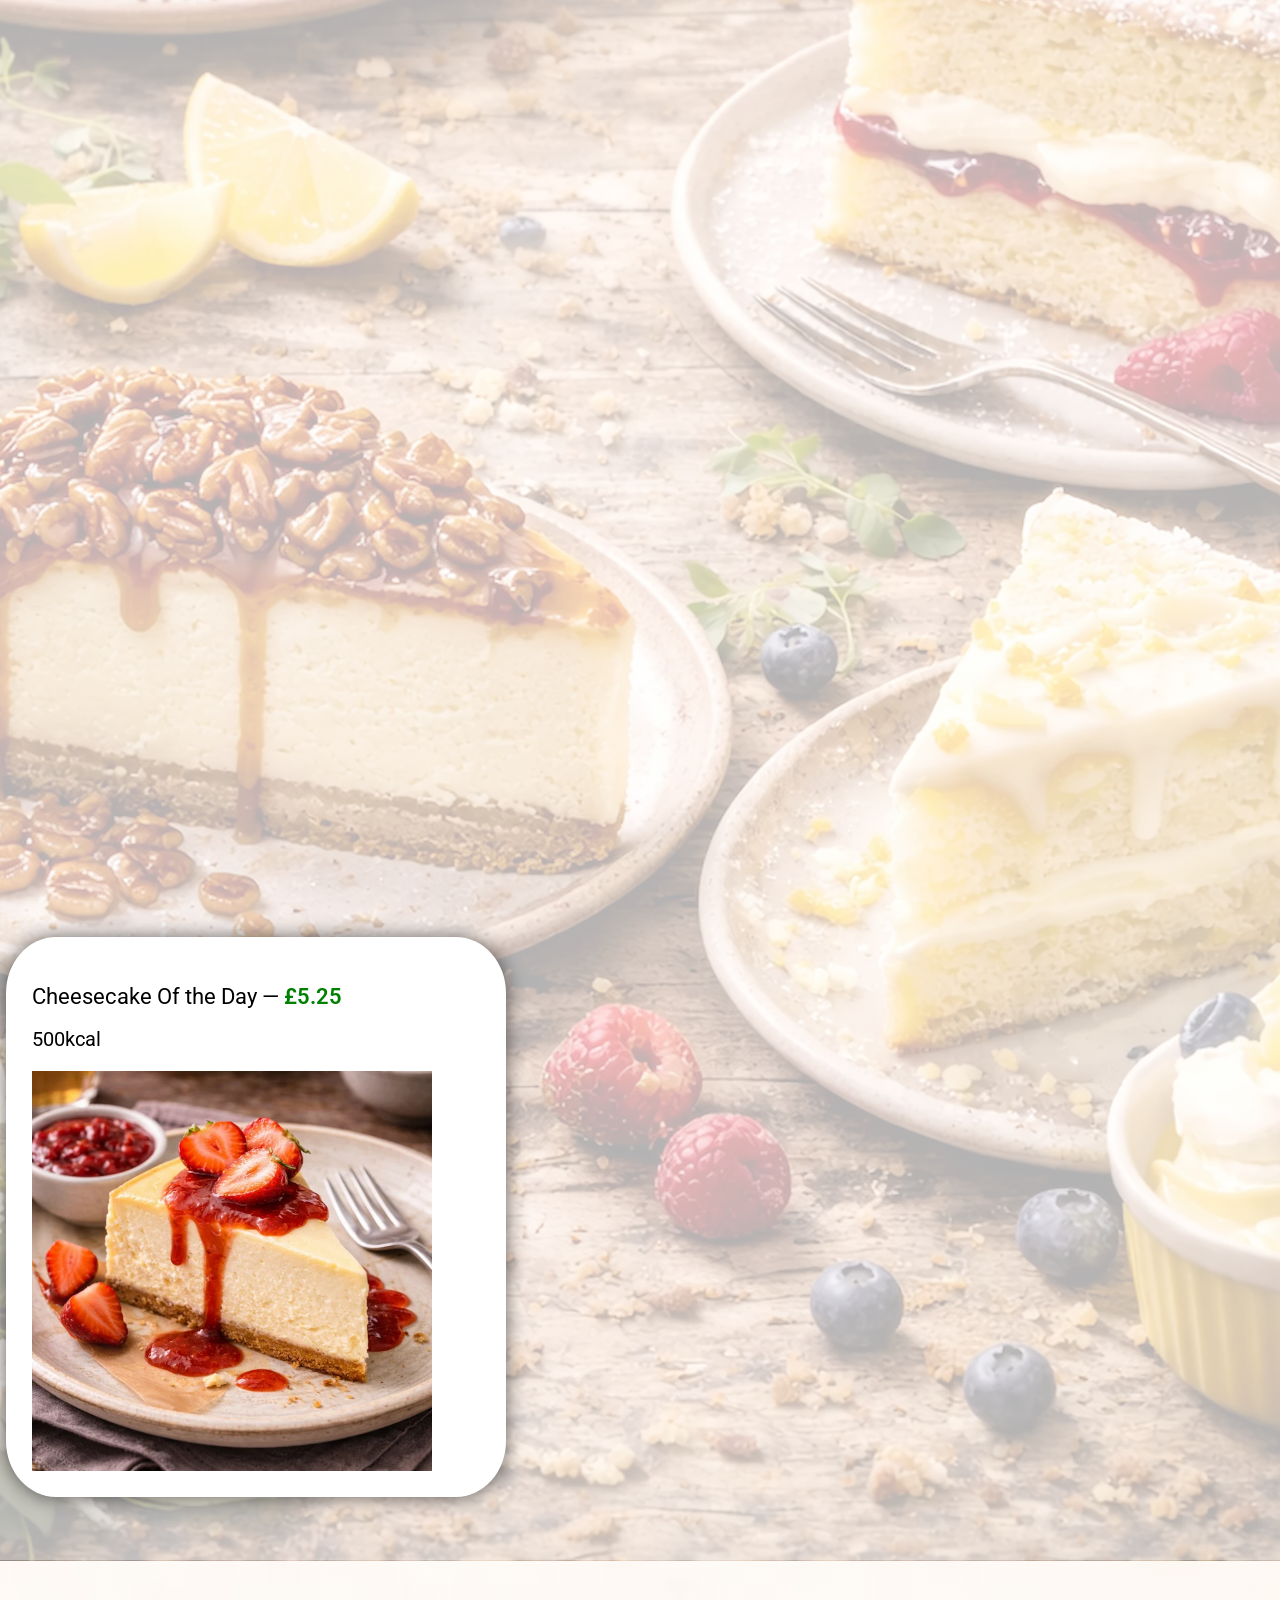
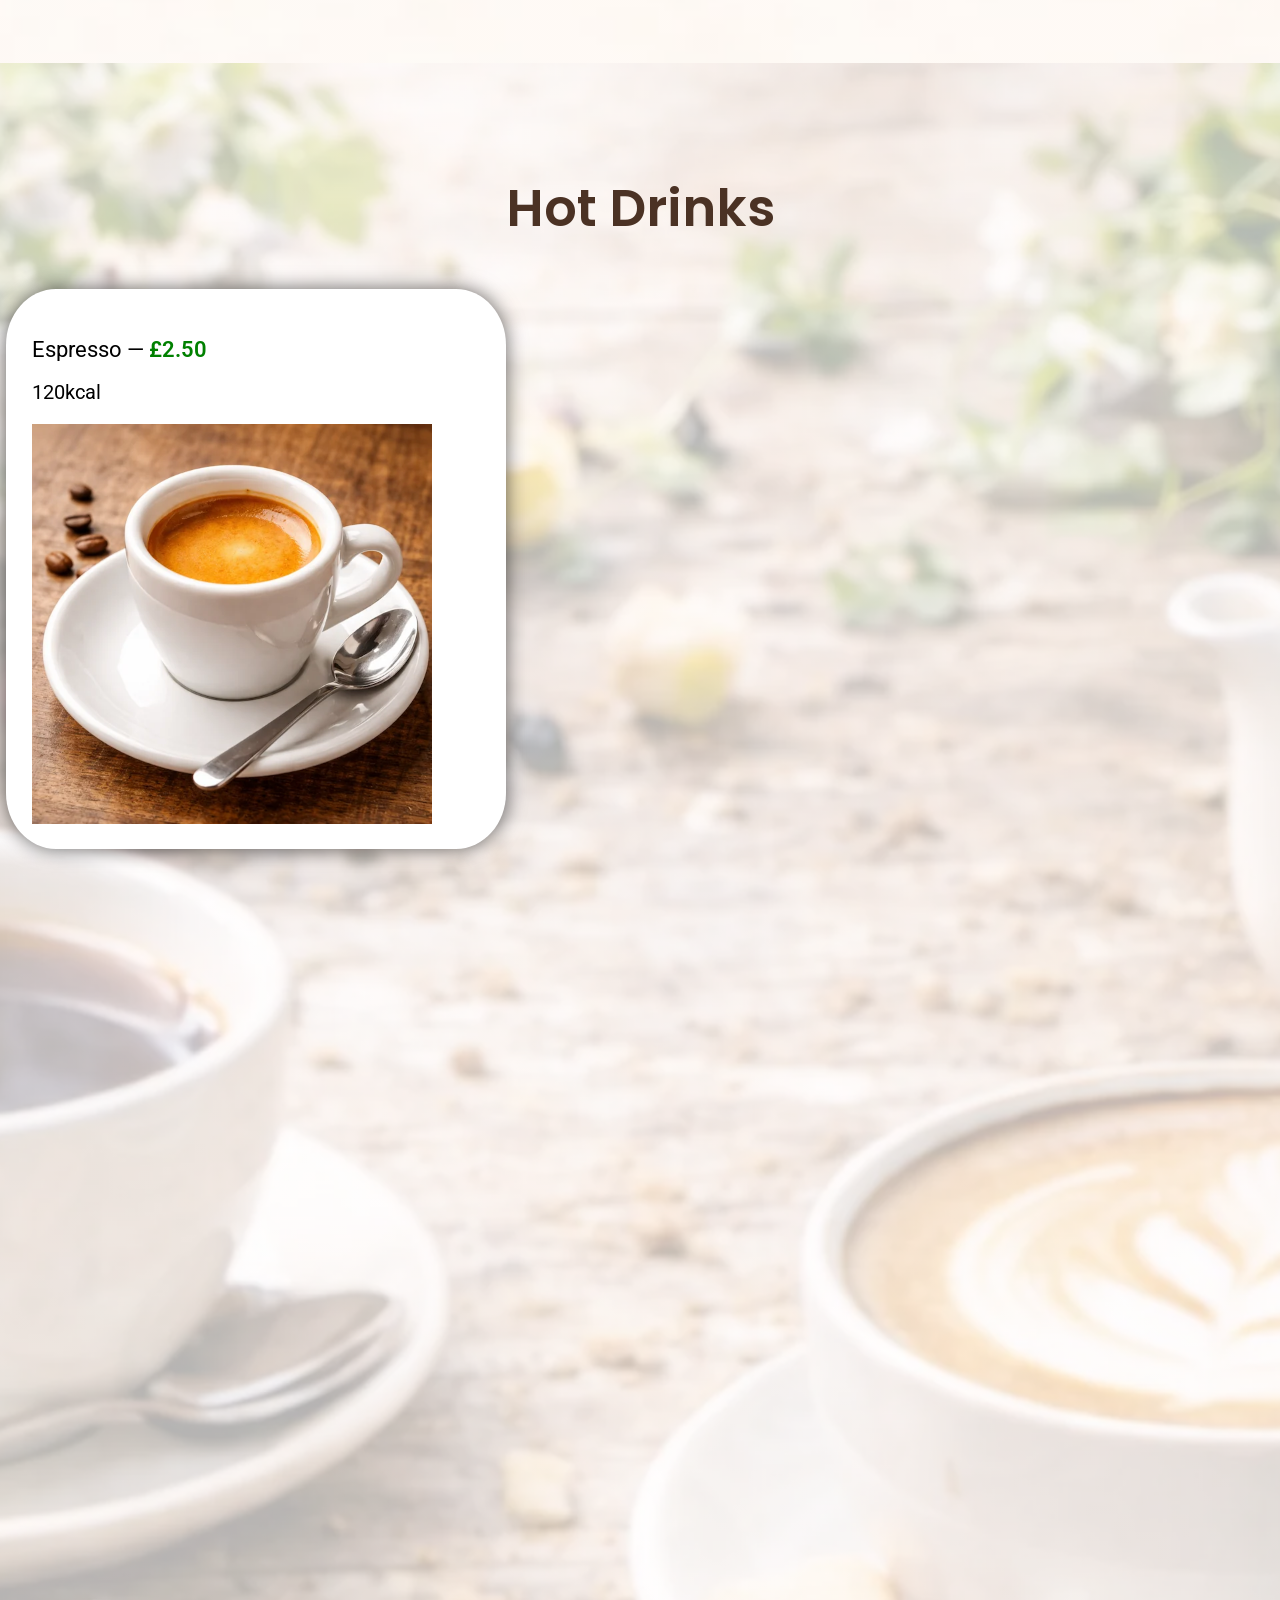
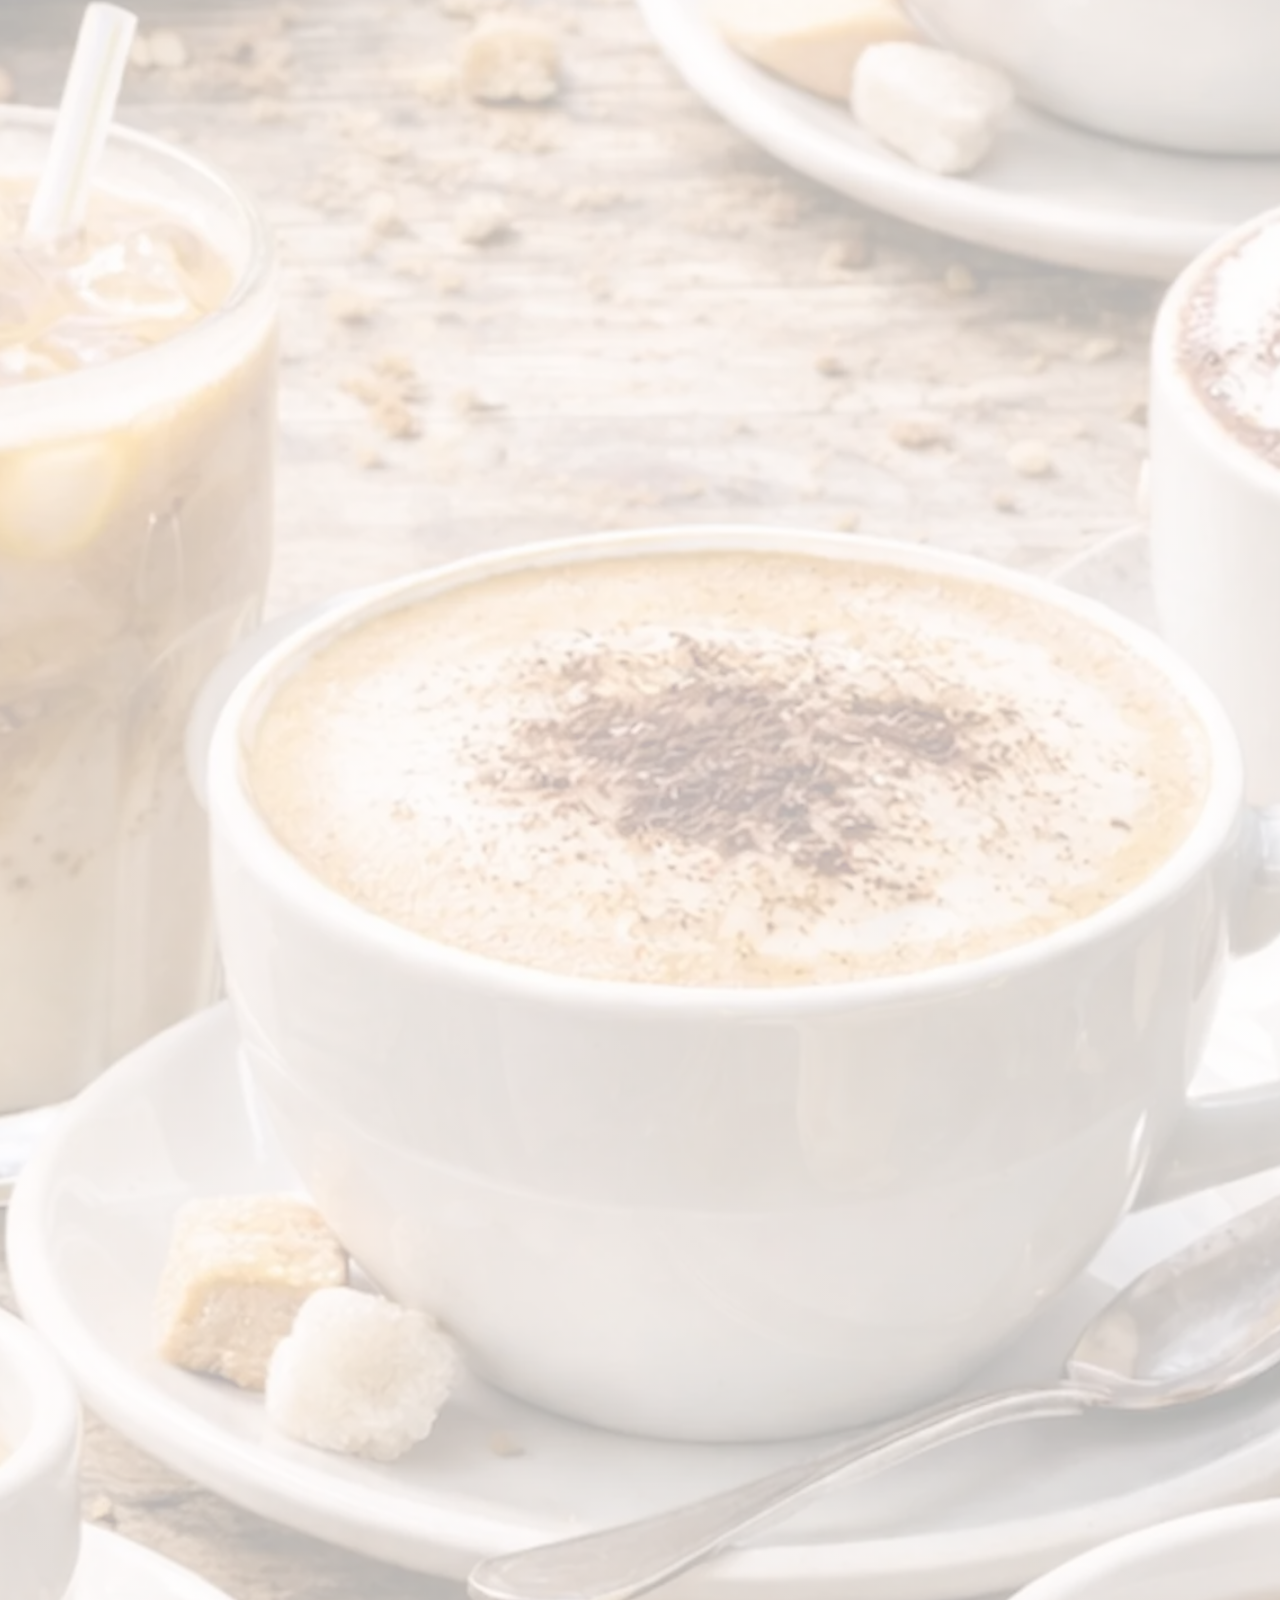
<file: Menu.html>
<!DOCTYPE html>
<html lang="en">

<head>
    <title>Template 2</title>
    <meta name="description" content="Template">
    <meta name="viewport" content="width=device-width, initial-scale=1.0">
    <link rel="icon" type="image/webp" href="">
    <link rel="stylesheet" href="CSS/Style.css">
    <link rel="preconnect" href="https://fonts.googleapis.com">
    <link rel="preconnect" href="https://fonts.gstatic.com" crossorigin>
    <link href="https://fonts.googleapis.com/css2?family=Poppins:wght@600&family=Roboto:wght@400&display=swap" rel="stylesheet">
</head>

<body class="AboutUsBody">
<header>
    <nav class="Navbar">
        
        <div class="NavLinks NavLinksLeft">
            <a href="index.html">Home</a>
            <a href="ContactUs.html">Contact Us</a>
        </div>

        <div class="NavLogo">
            <img src="Images/BistroCafeLogo.webp" alt="Logo">
        </div>

        <div class="NavLinks NavLinksRight">
            <a href="Gallery.html">Gallery</a>
            <a href="AboutUs.html">About Us</a>
        </div>


        <div class="MenuToggle" id="MenuToggle">
            ☰
        </div>

    </nav>

    <div class="MobileMenu" id="MobileMenu">
        <a href="index.html">Home</a>
        <a href="ContactUs.html">Contact Us</a>
        <a href="Gallery.html">Gallery</a>
        <a href="AboutUs.html">About Us</a>
    </div>

</header>


<main>

    <section id="IntroSection">
        <div class="IntroWrapper">
            <span class="MenuTag">Enjoy the range of our menu 🗒️</span>
        </div>
    </section>

    <nav class="MenuCategoryNav">
    <a href="#Breakfast">Breakfast</a>
    <a href="#Lunch">Lunch</a>
    <a href="#Pastries">Pastries</a>
    <a href="#Desserts">Desserts</a>
    <a href="#HotDrinks">Hot Drinks</a>
    <a href="#ColdDrinks">Cold Drinks</a>
    </nav>

    <section id="Breakfast">
        <h1 id="MenuHeader">Breakfast</h1>
        <div class="BreakfastWrapper fade-section">
            <p class="BreakfastItem">Full English Breakfast — <span id="Price">£12</span></p>
            <p class="BreakfastItemDescription">Sausages, crispy bacon, free-range eggs, baked beans, mushrooms, grilled tomato, and toasted sourdough. - 900kcal</p>
            <div class="BreakfastChild1">
                <img src="Images/FullEnglishBreakfast.webp" loading="lazy" class="MenuImg" alt="Full English">
            </div>
        </div>
        <br>
        <div class="BreakfastWrapper fade-section">
            <p class="BreakfastItem">Avocado & Poached Eggs - <span id="Price">£8.95</span></p>
            <p class="BreakfastItemDescription">Smashed avocado on toasted sourdough topped with two poached eggs and chilli flakes. - 520kcal</p>
            <div class="BreakfastChild1">
                <img src="Images/AvocadoToast.webp" loading="lazy" class="MenuImg" alt="AvocadoToast">
            </div>
        </div>
        <br>
        <div class="BreakfastWrapper fade-section">
            <p class="BreakfastItem">Classic Eggs Benedict — <span id="Price">£8.75</span></p>
            <p class="BreakfastItemDescription">Toasted English muffin with ham, poached eggs, and rich hollandaise sauce. - 650kcal</p>
            <div class="BreakfastChild1">
                <img src="Images/EggsonToast.webp" loading="lazy" class="MenuImg" alt="ClassicEggsBenedict">
            </div>
        </div>
        <br>
        <div class="BreakfastWrapper fade-section">
            <p class="BreakfastItem">French Toast — <span id="Price">£7.95</span></p>
            <p class="BreakfastItemDescription">Golden brioche served with maple syrup, fresh berries, and a light dusting of icing sugar. - 700kcal</p>
            <div class="BreakfastChild1">
                <img src="Images/FrenchToast.webp" loading="lazy" class="MenuImg" alt="FrenchToast">
            </div>
        </div>
        <br>
        <div class="BreakfastWrapper fade-section">
            <p class="BreakfastItem">Breakfast Roll — <span id="Price">£5.50</span></p>
            <p class="BreakfastItemDescription">Soft roll filled with your choice of bacon, sausage, or egg, served warm. - 450kcal</p>
            <div class="BreakfastChild1">
                <img src="Images/BreakfastBap.webp" loading="lazy" class="MenuImg" alt="BreakfastBap">
            </div>
        </div>
    </section>
    <section id="Lunch">
        <h1 id="MenuHeader">Lunch</h1>
        <div class="BreakfastWrapper fade-section">
            <p class="BreakfastItem">Grilled Chicken Sandwich — <span id="Price">£8.95</span></p>
            <p class="BreakfastItemDescription">Grilled chicken breast with lettuce, tomato, and garlic mayo on toasted ciabatta. - 600kcal</p>
            <div class="BreakfastChild1">
                <img src="Images/GrilledChickenSandwhich.webp" loading="lazy" class="MenuImg" alt="ChickenSandwich">
            </div>
        </div>
        <br>
        <div class="BreakfastWrapper fade-section">
            <p class="BreakfastItem">Steak & Caramelised Onion Panini - <span id="Price">£9.75</span></p>
            <p class="BreakfastItemDescription">Tender steak slices with melted cheese and sweet caramelised onions. - 750kcal</p>
            <div class="BreakfastChild1">
                <img src="Images/SteakPanini.webp" loading="lazy" class="MenuImg" alt="SteakPanini">
            </div>
        </div>
        <br>
        <div class="BreakfastWrapper fade-section">
            <p class="BreakfastItem">Halloumi & Roasted Veg Wrap (V) — <span id="Price">£8.50</span></p>
            <p class="BreakfastItemDescription">Grilled halloumi with roasted peppers, courgette, and hummus in a soft wrap. - 650kcal</p>
            <div class="BreakfastChild1">
                <img src="Images/HalloumiVegWrap.webp" loading="lazy" class="MenuImg" alt="HalloumiVegWrap">
            </div>
        </div>
        <br>
        <div class="BreakfastWrapper fade-section">
            <p class="BreakfastItem">Classic BLT — <span id="Price">£7.95</span></p>
            <p class="BreakfastItemDescription">Crispy bacon, fresh lettuce, and tomato with mayo on toasted bread. - 550kcal</p>
            <div class="BreakfastChild1">
                <img src="Images/BLT.webp" loading="lazy" class="MenuImg" alt="BLT">
            </div>
        </div>
        <br>
        <div class="BreakfastWrapper fade-section">
            <p class="BreakfastItem">Soup Of the Day — <span id="Price">£5.95</span></p>
            <p class="BreakfastItemDescription">Freshly prepared soup served with warm bread and butter. - 250kcal</p>
            <div class="BreakfastChild1">
                <img src="Images/SoupOfDay.webp" loading="lazy" class="MenuImg" alt="SoupOfDay">
            </div>
        </div>
    </section>
    <section id="Pastries">
        <h1 id="MenuHeader">Pastries</h1>
        <div class="BreakfastWrapper fade-section">
            <p class="BreakfastItem">Butter Crossiant — <span id="Price">£2.50</span></p>
            <p class="BreakfastItemDescription">250kcal</p>
            <div class="BreakfastChild1">
                <img src="Images/CrossiantMenu.webp" loading="lazy" class="MenuImg" alt="Crossiant">
            </div>
        </div>
        <br>
        <div class="BreakfastWrapper fade-section">
            <p class="BreakfastItem">Pain au Chocolat — <span id="Price">£3.20</span></p>
            <p class="BreakfastItemDescription">340kcal</p>
            <div class="BreakfastChild1">
                <img src="Images/ChocolatePastry.webp" loading="lazy" class="MenuImg" alt="ChocolatePastry">
            </div>
        </div>
        <br>
        <div class="BreakfastWrapper fade-section">
            <p class="BreakfastItem">Blueberry Muffin — <span id="Price">£3</span></p>
            <p class="BreakfastItemDescription">420kcal</p>
            <div class="BreakfastChild1">
                <img src="Images/BlueMuffin.webp" loading="lazy" class="MenuImg" alt="BlueberryMuffin">
            </div>
        </div>
        <br>
        <div class="BreakfastWrapper fade-section">
            <p class="BreakfastItem">Scone with Jam and Cream — <span id="Price">£3.50</span></p>
            <p class="BreakfastItemDescription">450kcal</p>
            <div class="BreakfastChild1">
                <img src="Images/JamScone.webp" loading="lazy" class="MenuImg" alt="JamScone">
            </div>
        </div>
    </section>
    <section id="Desserts">
        <h1 id="MenuHeader">Desserts</h1>
        <div class="BreakfastWrapper fade-section">
            <p class="BreakfastItem">Chocolate Fudge Cake — <span id="Price">£4.95</span></p>
            <p class="BreakfastItemDescription">600kcal</p>
            <div class="BreakfastChild1">
                <img src="Images/ChocCake.webp" loading="lazy" class="MenuImg" alt="ChocCake">
            </div>
        </div>
        <br>
        <div class="BreakfastWrapper fade-section">
            <p class="BreakfastItem">Victoria Sponge — <span id="Price">£4.50</span></p>
            <p class="BreakfastItemDescription">450kcal</p>
            <div class="BreakfastChild1">
                <img src="Images/VictoriaSponge.webp" loading="lazy" class="MenuImg" alt="VictoriaSponge">
            </div>
        </div>
        <br>
        <div class="BreakfastWrapper fade-section">
            <p class="BreakfastItem">Lemon Drizzle Cake — <span id="Price">£4.25</span></p>
            <p class="BreakfastItemDescription">380kcal</p>
            <div class="BreakfastChild1">
                <img src="Images/LemonCake.webp" loading="lazy" class="MenuImg" alt="LemonCake">
            </div>
        </div>
        <br>
        <div class="BreakfastWrapper fade-section">
            <p class="BreakfastItem">Cheesecake Of the Day — <span id="Price">£5.25</span></p>
            <p class="BreakfastItemDescription">500kcal</p>
            <div class="BreakfastChild1">
                <img src="Images/CheeseCake.webp" loading="lazy" class="MenuImg" alt="CheeseCake">
            </div>
        </div>
    </section>
    <section id="HotDrinks">
        <h1 id="MenuHeader">Hot Drinks</h1>
        <div class="BreakfastWrapper fade-section">
            <p class="BreakfastItem">Espresso — <span id="Price">£2.50</span></p>
            <p class="BreakfastItemDescription">120kcal</p>
            <div class="BreakfastChild1">
                <img src="Images/Espresso.webp" loading="lazy" class="MenuImg" alt="Espresso">
            </div>
        </div>
        <br>
        <div class="BreakfastWrapper fade-section">
            <p class="BreakfastItem">Americano — <span id="Price">£2.80</span></p>
            <p class="BreakfastItemDescription">10kcal</p>
            <div class="BreakfastChild1">
                <img src="Images/Americano.webp" loading="lazy" class="MenuImg" alt="Americano">
            </div>
        </div>
        <br>
        <div class="BreakfastWrapper fade-section">
            <p class="BreakfastItem">Cappuccino — <span id="Price">£3.40</span></p>
            <p class="BreakfastItemDescription">120kcal</p>
            <div class="BreakfastChild1">
                <img src="Images/Cappuccino.webp" loading="lazy" class="MenuImg" alt="Cappuccino">
            </div>
        </div>
        <br>
        <div class="BreakfastWrapper fade-section">
            <p class="BreakfastItem">Latte — <span id="Price">£3.60</span></p>
            <p class="BreakfastItemDescription">180kcal</p>
            <div class="BreakfastChild1">
                <img src="Images/Latte.webp" loading="lazy" class="MenuImg" alt="Latte">
            </div>
        </div>
        <br>
        <div class="BreakfastWrapper fade-section">
            <p class="BreakfastItem">Flat White — <span id="Price">£3.40</span></p>
            <p class="BreakfastItemDescription">140kcal</p>
            <div class="BreakfastChild1">
                <img src="Images/FlatWhite.webp" loading="lazy" class="MenuImg" alt="FlatWhite">
            </div>
        </div>
        <br>
        <div class="BreakfastWrapper fade-section">
            <p class="BreakfastItem">Hot Chocolate — <span id="Price">£2</span></p>
            <p class="BreakfastItemDescription">300kcal</p>
            <div class="BreakfastChild1">
                <img src="Images/HotChocolateMenu.webp" loading="lazy" class="MenuImg" alt="HotChocolate">
            </div>
        </div>
        <br>
        <div class="BreakfastWrapper fade-section">
            <p class="BreakfastItem">Tea — <span id="Price">£2.50</span></p>
            <p class="BreakfastItemDescription">5kcal</p>
            <div class="BreakfastChild1">
                <img src="Images/Tea.webp" loading="lazy" class="MenuImg" alt="tea">
            </div>
        </div>
    </section>
    <section id="ColdDrinks">
        <h1 id="MenuHeader">Cold Drinks</h1>
        <div class="BreakfastWrapper fade-section">
            <p class="BreakfastItem">Iced Latte — <span id="Price">£3.90</span></p>
            <p class="BreakfastItemDescription">160kcal</p>
            <div class="BreakfastChild1">
                <img src="Images/IcedLatte.webp" loading="lazy" class="MenuImg" alt="IcedLatte">
            </div>
        </div>
        <br>
        <div class="BreakfastWrapper fade-section">
            <p class="BreakfastItem">Iced Coffee — <span id="Price">£3.70</span></p>
            <p class="BreakfastItemDescription">120kcal</p>
            <div class="BreakfastChild1">
                <img src="Images/IcedCoffee.webp" loading="lazy" class="MenuImg" alt="IcedCoffee">
            </div>
        </div>
        <br>
        <div class="BreakfastWrapper fade-section">
            <p class="BreakfastItem">Fresh Orange Juice — <span id="Price">£3.20</span></p>
            <p class="BreakfastItemDescription">110kcal</p>
            <div class="BreakfastChild1">
                <img src="Images/OrangeJuice.webp" loading="lazy" class="MenuImg" alt="OrangeJuice">
            </div>
        </div>
        <br>
        <div class="BreakfastWrapper fade-section">
            <p class="BreakfastItem">Smoothies — <span id="Price">£4.50</span></p>
            <p class="BreakfastItemDescription">180kcal</p>
            <div class="BreakfastChild1">
                <img src="Images/Smoothie.webp" loading="lazy" class="MenuImg" alt="Smoothie">
            </div>
        </div>
        <br>
        <div class="BreakfastWrapper fade-section">
            <p class="BreakfastItem">Soft Drinks — <span id="Price">£2.50</span></p>
            <p class="BreakfastItemDescription">140kcal</p>
            <div class="BreakfastChild1">
                <img src="Images/SoftDrink.webp" loading="lazy" class="MenuImg" alt="SoftDrink">
            </div>
        </div>
        <button id="backToTop">↑</button>
    </section>




</main>

<footer>
    <div class="FooterContent">

        <p id="FooterCopyright">©BistroCafé</p>

        <div class="FooterLinks">
            <a href="#IntroSection">Top</a>
        </div>
        <div class="FooterSocials">
            <a href=""><img src="Images/InstagramIconWhite.webp" alt="InstagramLogo"></a>
            <a href=""><img src="Images/FacebookIconWhite.webp" alt="FacebookLogo"></a>
            <a href="tel"><img src="Images/PhoneIconWhite.webp" alt="PhoneIcon"></a>
        </div>
    </div>
</footer>

<script src="JavaScript/NavBar.js"></script>
<script src="JavaScript/FadeIn.js"></script>
<script>
    const btn = document.getElementById("backToTop");

    window.addEventListener("scroll", () => {
        if (window.scrollY > 2000) {
            btn.style.opacity = "1";
            btn.style.pointerEvents = "auto";
        } else {
            btn.style.opacity = "0";
            btn.style.pointerEvents = "none";
        }
    });

    btn.addEventListener("click", () => {
        window.scrollTo({
            top: 0,
            behavior: "smooth"
        });
    });
</script>
</body>
</file>
<file: CSS/Style.css>
html{
    scroll-behavior: smooth;
    background-color: rgb(255, 255, 255);
}

* {
    box-sizing: border-box;
}

.AboutUsBody{
    margin: 0%;
    background-color: white;
    font-family: 'Roboto', sans-serif;
    font-weight: 400;
    background: linear-gradient(rgba(255, 255, 255, 0.5), rgba(255, 255, 255, 0.5)),
    url(../Images/BodyBackground1.webp);
    background-position: center;
    background-size: cover;
    background-repeat: no-repeat;
}

.IndexBody{
    margin: 0%;
    background-color: white;
    font-family: 'Roboto', sans-serif;
    font-weight: 400;
    background: linear-gradient(rgba(255, 255, 255, 0.5), rgba(255, 255, 255, 0.5)),
    url(../Images/BodyBackground1.webp);
    background-position: center;
    background-size: cover;
    background-repeat: no-repeat;
}



/*Header*/
.Navbar{
    width: 100%;
    justify-self: center;
    display: flex;
    justify-content: space-between;
    align-items: center;
    background:linear-gradient(rgb(168, 127, 89), rgb(145, 98, 54), rgb(121, 58, 0) );
    position: relative;
}

#LogoText{
    font-family: 'Poppins', sans-serif;
    font-weight: 600;
    color: white;
    font-size: clamp(15px, 2vw, 25px);
}

.NavLinks{
    display: flex;
    gap: 65px;
    width: 35%;
}

.NavLinksLeft{
    justify-content: flex-end;
}

.NavLinksRight{
    justify-content: flex-start;
}

.NavLinks a{
    color: white;
    text-decoration: none;
    font-size: clamp(15px, 2vw, 25px);
    transition: 0.5s;
}

.NavLinks a:hover{
    transform: scale(1.1);
    text-decoration: underline;
    text-underline-offset: 50%;
    color: grey;
}

.NavLogo{
    width: 20%;
    display: flex;
    justify-content: center;
}

.NavLogo img{
    max-width: clamp(180px, 50vw, 300px);
    width: 100%;
}

.MenuToggle{
    display: none;
    font-size: 28px;
    color: white;
    cursor: pointer;
}

.MobileMenu{
    display: none;
    flex-direction: column;
    background-color: rgb(121, 58, 0);
    width: 100%;
    text-align: center;
}

.MobileMenu a{
    padding: 15px;
    border-top: 1px solid #fffafa;
    color: white;
    text-decoration: none;
    transition: 0.5s;
}

.MobileMenu a:hover{
    transform: scale(1.1);
    text-decoration: underline;
    text-underline-offset: 30%;
    color: grey;
}

@media (max-width: 1024px){

    .NavLinks{
        display: none;
    }

    .MenuToggle{
        display: block;
    }

    .NavLogo{
        width: auto;
    }

    .Navbar{
        padding: 20px 5%;
        width: 100%;
    }

}



/*Hero*/
.HeroDivWrapper{
    width: 100%;
    min-height: 60vh;
    display: flex;
}

.HeroDiv{
    width: 50%;
    display: flex;
    min-height: 60vh;
    flex-direction: column;
    text-align: left;
    justify-content: baseline;
    align-items: center;
    background: linear-gradient(135deg, #F8F4EE, #D9C2A3, #A67C52);
}

.HeroDiv2{
    width: 50%;
    display: flex;
    min-height: 60vh;
    background: 
        linear-gradient(rgba(0,0,0,0.2), rgba(0,0,0,0.2)),
        url(../Images/CoffeHeroStock.webp);
    background-size: cover;
    background-position: center;
    background-repeat: no-repeat;
    flex-direction: column;
    text-align: center;
    justify-content: baseline;
    align-items: center;
}

.HeroDiv3{
    width: 50%;
    display: flex;
    min-height: 60vh;
    background: 
        linear-gradient(rgba(0,0,0,0.2), rgba(0,0,0,0.2)),
        url(../Images/HeroBackgroundStock2.webp);
    background-size: cover;
    background-position: center;
    background-repeat: no-repeat;
    flex-direction: column;
    text-align: center;
    justify-content: baseline;
    align-items: center;
}

#HeroHeading{
    font-family: 'Poppins', sans-serif;
    font-weight: 600;
    color: #4b3224;
    font-size: clamp(35px, 2vw, 80px);
    margin-bottom: 1%;
    margin-top: 2%;
    text-align: center;
}

#HeroInfo{
    font-family: 'Poppins', sans-serif;
    font-weight: 600;
    text-align: center;
    font-size: clamp(25px, 2vw, 35px);
    color: #4b3224;
    margin-top: 2%;
    margin-bottom: 2%;
    text-align: center;
}

#HeroInfo2{
    font-family: 'Roboto', sans-serif;
    font-weight: 400;
    text-align: center;
    font-size: clamp(20px, 1vw, 35px);
    color: rgb(0, 0, 0);
    text-align: left;
    margin-left: 2%;
    margin-right: 2%;
}

.HeroButton{
    font-family: 'Poppins', sans-serif;
    font-weight: 600;
    text-align: center;
    font-size: clamp(20px, 2vw, 30px);
    color: rgb(255, 255, 255);
    text-decoration: none;
    transition: 0.5s;
    background-color: rgb(121, 58, 0);
    padding: 2%;
    border-radius: 20%;
    width: 30%;
    margin-bottom: 2%;
    margin-top: 2%;
}

.HeroButton:hover{
    cursor: pointer;
    color: rgb(179, 179, 179);
    text-decoration: underline;
    transform: scale(1.1);
}

#HeroHeading2{
    font-family: 'Poppins', sans-serif;
    font-weight: 600;
    color: rgb(255, 255, 255);
    font-size: clamp(30px, 2vw, 80px);
    margin-bottom: 1%;
    margin-top: 2%;
    display: none;
}

#HeroInfo3{
    font-family: 'Poppins', sans-serif;
    font-weight: 600;
    text-align: center;
    font-size: clamp(20px, 2vw, 40px);
    color: rgb(255, 255, 255);
    margin-top: 2%;
    margin-bottom: 2%;
    margin-right: 2%;
    display: none;
}

#HeroInfo4{
    font-family: 'Roboto', sans-serif;
    font-weight: 400;
    text-align: center;
    font-size: clamp(15px, 2vw, 30px);
    color: rgb(255, 255, 255);
    margin-left: 2%;
    margin-right: 2%;
    text-align: left;
    display: none;
}

.HeroButton2{
    font-family: 'Poppins', sans-serif;
    font-weight: 600;
    text-align: center;
    justify-content: center;
    font-size: clamp(15px, 2vw, 25px);
    color: rgb(0, 0, 0);
    text-decoration: none;
    transition: 0.5s;
    background-color: rgb(255, 255, 255);
    padding: 2%;
    border-radius: 20%;
    width: 25%;
    margin-bottom: 2%;
    display: none;
}

.HeroButton2:hover{
    cursor: pointer;
    color: grey;
    text-decoration: underline;
    transform: scale(1.1);
    display: none;
}

@media (max-width: 1440px){
    .HeroDiv{
        min-height: 45vh;
    }

    .HeroDiv2{
        min-height: 45vh;
    }
    
    .HeroDiv3{
        min-height: 45vh;
    }

    .HeroDivWrapper{
        min-height: 45vh;
    }
}

@media (max-width: 1024px){
    .HeroDiv{
        display: none;
    }

    .HeroDiv2{
        width: 100%;
        background-image: linear-gradient(rgba(0,0,0,0.6), rgba(0,0,0,0.6)),
        url(../Images/CoffeHeroStock.webp);
    }

    .HeroDiv3{
        width: 100%;
        background-image: linear-gradient(rgba(0,0,0,0.6), rgba(0,0,0,0.6)),
        url(../Images/HeroBackgroundStock2.webp);
    }

    #HeroHeading2{
        display: flex;
    }

    #HeroInfo3{
        display: flex;
    }

    #HeroInfo4{
        display: flex;
    }

    .HeroButton2{
        display: flex;
    }

    .HeroButton2:hover{
        display: flex;
    }
}

@media (max-width: 768px){
    .HeroDiv{
        min-height: 35vh;
    }

    .HeroDiv2{
        min-height: 35vh;
    }

    .HeroDiv3{
        min-height: 35vh;
    }

    .HeroDivWrapper{
        min-height: 35vh;
    }
}



/*Outdoor Seating Code*/
#OutdoorSeating{
    width: 100%;
    margin-top: clamp(120px, 15vw, 400px);
}

.OutdoorSeatingWrapper{
    width: 100%;
    display: flex;
    justify-content: center;
    align-items: center;
    flex-direction: row;
    min-height: 50vh;
}

.OutdoorSeatingChild1{
    width: 50%;
    display: flex;
    min-height: 50vh;
    background-image: url(../Images/OutdoorSeatingStock.webp);
    background-repeat: no-repeat;
    background-size: cover;
    background-position: center;
}

.OutdoorSeatingChild2{
    width: 50%;
    display: flex;
    min-height: 50vh;
    justify-content: baseline;
    flex-direction: column;
    background-image: linear-gradient(rgba(255, 255, 255, 0.6), rgba(255, 255, 255, 0.6)),
    url("../Images/OutdoorSeatingStock2.webp");
    background-repeat: no-repeat;
    background-size: cover;
    background-position: center;
}

#OutdoorSeatingHeader{
    font-family: 'Poppins', sans-serif;
    font-weight: 600;
    text-align: center;
    font-size: clamp(25px, 2vw, 40px);
    color: #4b3224;
    text-align: center;
}

#OutdoorSeatingInformation{
    font-family: 'Roboto', sans-serif;
    font-weight: 400;
    text-align: left;
    margin-left: 2%;
    margin-right: 2%;
    font-size: clamp(22px, 1vw, 35px);
    color: block;
}

@media(max-width:1024px){
    
    .OutdoorSeatingWrapper{
        min-height: 40vh;
        display: flex;
        flex-direction: row;
    }

    .OutdoorSeatingChild1{
        min-height: 40vh;
    }

    .OutdoorSeatingChild2{
        min-height: 40vh;
    }

    #OutdoorSeatingInformation{
        font-size: clamp(15px, 1vw, 22px);
    }
}

@media(max-width:768px){
    
    .OutdoorSeatingWrapper{
        min-height: 40vh;
        flex-direction: column;
        display: flex;
    }

    .OutdoorSeatingChild1{
        min-height: 40vh;
        width: 100%;
    }

    .OutdoorSeatingChild2{
        min-height: 40vh;
        width: 100%;
    }

    #OutdoorSeatingInformation{
        font-size: clamp(18px, 1vw, 24px);
    }
}



/*Services Code*/
#ServicesSection{
    width: 100%;
    padding: clamp(40px, 6vw, 90px) 0;
    margin-top: clamp(80px, 8vw, 220px);
}

.ServicesWrapper{
    width: 80%;
    margin: auto;
}

.ServicesHeading{
    font-family: 'Poppins', sans-serif;
    font-weight: 600;
    font-size: clamp(28px, 3vw, 50px);
    text-align: center;
    color: #4b3224;
    margin: 0 0 clamp(25px, 4vw, 50px) 0;
}

.ServicesGrid{
    display: grid;
    grid-template-columns: repeat(2, 1fr);
    gap: clamp(20px, 2.5vw, 35px);
    align-items: stretch;
}

.ServiceCard{
    background-color: #ffffff;
    border-radius: 20px;
    overflow: hidden;
    box-shadow: 0 8px 24px rgba(0,0,0,0.10);
    display: flex;
    flex-direction: column;
    height: 100%;
}

.ServiceCard img{
    width: 100%;
    aspect-ratio: 16 / 9;
    object-fit: cover;
    object-position: center;
    display: block;
    transition: 0.5s;
}

.ServiceCard img:hover{
    cursor: pointer;
    transform: scale(1.1);
}

.ServiceCardContent{
    padding: clamp(18px, 2vw, 28px);
    display: flex;
    flex-direction: column;
    gap: 12px;
    flex: 1;
}

.ServiceCardContent h3{
    font-family: 'Poppins', sans-serif;
    font-weight: 600;
    font-size: clamp(22px, 2vw, 30px);
    color: #222222;
    margin: 0;
}

.ServiceInfo{
    font-family: 'Roboto', sans-serif;
    font-weight: 400;
    font-size: clamp(15px, 1.2vw, 18px);
    line-height: 1.6;
    color: #555555;
    margin: 0;
    flex: 1;
}

.ServicePrice{
    font-family: 'Roboto', sans-serif;
    font-weight: 600;
    font-size: clamp(18px, 1.5vw, 24px);
    color: #2f6b45;
    margin: 0;
}

@media (max-width: 900px){
    .ServicesWrapper{
        width: 88%;
    }

    .ServicesGrid{
        grid-template-columns: 1fr;
    }
}

@media (max-width: 600px){
    .ServicesWrapper{
        width: 92%;
    }

    .ServiceCard img{
        aspect-ratio: 16 / 10;
    }
}



/*Gallery Section*/
#SliderSection {
    width: min(90%, 900px);
    margin: 50px auto;
    margin-top: clamp(80px, 8vw, 220px);
}

.SliderWrapper {
    position: relative;
    width: 100%;
    aspect-ratio: 16 / 9;
    overflow: hidden;
    border-radius: 20px;
    box-shadow: 0 0 25px rgba(0, 0, 0, 0.15);
    background: #ddd;
}

.Slides {
    display: flex;
    width: 100%;
    height: 100%;
    transition: transform 0.5s ease-in-out;
}

.Slide {
    min-width: 100%;
    height: 100%;
    position: relative;
}

.Slide img {
    width: 100%;
    height: 100%;
    object-fit: cover;
    display: block;
}

.SlideText {
    position: absolute;
    left: 5%;
    bottom: 8%;
    background: rgba(0, 0, 0, 0.55);
    color: white;
    padding: 12px 18px;
    border-radius: 12px;
    font-size: clamp(14px, 2vw, 22px);
}

.Prev,
.Next {
    position: absolute;
    top: 50%;
    transform: translateY(-50%);
    border: none;
    background: rgba(0, 0, 0, 0.45);
    color: white;
    font-size: clamp(18px, 2vw, 30px);
    width: clamp(38px, 4vw, 50px);
    height: clamp(38px, 4vw, 50px);
    border-radius: 50%;
    cursor: pointer;
    z-index: 10;
    transition: background 0.3s ease;
}

.Prev:hover,
.Next:hover {
    background: rgba(0, 0, 0, 0.7);
}

.Prev {
    left: 15px;
}

.Next {
    right: 15px;
}

.Dots {
    display: flex;
    justify-content: center;
    gap: 10px;
    margin-top: 18px;
    flex-wrap: wrap;
}

.Dot {
    width: 12px;
    height: 12px;
    border-radius: 50%;
    background: #bbb;
    cursor: pointer;
    transition: background 0.3s ease, transform 0.3s ease;
}

.Dot.Active {
    background: #333;
    transform: scale(1.15);
}

@media (max-width: 600px) {
    #SliderSection {
    width: 95%;
    margin: 30px auto;
    }

    .SlideText {
    left: 4%;
    right: 4%;
    bottom: 6%;
    padding: 10px 14px;
    }

    .Prev {
    left: 8px;
    }

    .Next {
    right: 8px;
    }
}



/*About Us Page*/

/*Introduction Code*/
#IntroSection{
    width: 100%;
    margin-top: clamp(80px, 8vw, 220px);
}

.IntroWrapper{
    width: 80%;
    display: flex;
    justify-content: center;
    text-align: center;
    align-items: center;
    margin: auto;
    flex-direction: column;
}

.IntroTag{
    text-align: center;
    font-family: 'Poppins', sans-serif;
    font-weight: 600;
    color: #4b3224;
    font-size: clamp(20px, 2vw, 60px);
    text-decoration: underline;
    text-underline-offset: 30%;
    text-decoration-color: #4b3224; 
}

#IntroHeader{
    text-align: center;
    font-family: 'Poppins', sans-serif;
    font-weight: 600;
    color: #4b3224;
    font-size: clamp(15px, 1.5vw, 40px);
}

@media (max-width:425px) {
    .IntroWrapper{
        width: 100%;
    }
}


/*OurStory Code*/
#OurStory{
    width: 100%;
    margin-top: clamp(40px, 8vw, 80px);
}

.StoryWrapper{
    width: 80%;
    display: flex;
    justify-content: center;
    margin: auto;
    gap: 10%;
    background: linear-gradient(180deg, #F8F4EE, #D9C2A3, #A67C52);
    padding: 5%;
    border-radius: clamp(5%, 10%, 20%);
    box-shadow: 0 0 clamp(10px, 2vw, 30px) rgba(0, 0, 0, 0.5);
}

.StoryDiv{
    width: 50%;
    display: flex;
    flex-direction: column;
    background-color: black;
    border-radius: 10%;
    min-height: 500px;
    box-shadow: 0 0 clamp(10px, 2vw, 30px) rgba(0, 0, 0, 0.5);
    background: 
    linear-gradient(rgba(255, 255, 255, 0.5), rgba(255, 255, 255, 0.5)),
    url(../Images/OurStoryBackground1.webp);
    background-position: center;
    background-size: cover;
    background-repeat: no-repeat;
}

.ImportantInformationDiv{
    width: 50%;
    display: flex;
    flex-direction: column;
    background-color: black;
    border-radius: 10%;
    min-height: 500px;
    box-shadow: 0 0 clamp(10px, 2vw, 30px) rgba(0, 0, 0, 0.5);
    background: 
    linear-gradient(rgba(255, 255, 255, 0.7), rgba(255, 255, 255, 0.7)),
    url(../Images/OurStoryBackground2.webp);
    background-position: center;
    background-size: cover;
    background-repeat: no-repeat;
}

#OurStoryHeading{
    text-align: center;
    font-family: 'Poppins', sans-serif;
    font-weight: 600;
    color: #4b3224;
    font-size: clamp(20px, 2vw, 40px);
    margin-bottom: 0%;
    text-decoration: underline;
    text-underline-offset: 30%;
    text-decoration-thickness: 5%;
    text-decoration-color: #4b3224;
}

#OurStoryParagraph{
    text-align: left;
    font-family: 'Roboto', sans-serif;
    font-weight: 400;
    font-size: clamp(12px, 2vw, 20px);
    color: rgb(0, 0, 0);
    margin-right: 5%;
    margin-left: 5%;
}

#ImportantInformationHeading{
    text-align: center;
    font-family: 'Poppins', sans-serif;
    font-weight: 600;
    color: #4b3224;
    font-size: clamp(20px, 2vw, 40px);
    margin-bottom: 0%;
    text-decoration: underline;
    text-underline-offset: 30%;
    text-decoration-thickness: 5%;
    text-decoration-color: #4b3224;
}

#ImportantInformationParagraph{
    text-align: left;
    font-family: 'Roboto', sans-serif;
    font-weight: 400;
    font-size: clamp(12px, 2vw, 20px);
    color: rgb(0, 0, 0);
    margin-right: 5%;
    margin-left: 5%;
}

@media (max-width: 1024px) {
    .StoryWrapper {
        flex-direction: column; 
        gap: 20px; 
        width: 100%;
    }

    .StoryDiv,
    .ImportantInformationDiv {
        width: 100%; 
        min-height: 300px;
    }
}



/*Reviews Code*/
#ReviewsSection{
    margin-top: clamp(80px, 8vw, 220px);
}

.ReviewsContainer {
    display: flex;
    justify-content: center; 
    gap: clamp(20px, 4vw, 60px);
    flex-wrap: wrap;
    width: 80%;
    margin: auto;
    padding-top: 3%;
    padding-bottom: 3%;
    border-top-left-radius: 20px;
    border-top-right-radius: 20px;
}

.ReviewCard {
    width: clamp(260px, 30%, 400px); 
    border-radius: 20px;
    padding: 20px;
    text-align: center;
    box-shadow: 0 0 20px rgba(0,0,0,0.1);
    transition: 0.3s;
    background-color: white;
    box-shadow: 0 0 clamp(10px, 2vw, 30px) rgba(0, 0, 0, 0.5);
}

.ReviewCard h3 {
    color: gold;
    margin-bottom: 10px;
    font-size: clamp(18px, 1vw, 28px);
}

.ReviewCard p {
    font-style: italic;
    color: #555;
    font-size: clamp(12px, 1vw, 18px);
}

.ReviewCard h4 {
    margin-top: 15px;
    font-weight: 600;
    font-size: clamp(14px, 1vw, 22px);
}

.ReviewCard span {
    color: grey;
    font-size: clamp(10px, 1vw, 15px);
}

@media (max-width: 900px) {
    .ReviewsContainer {
        flex-direction: column;
        align-items: center;
    }
}

@media (max-width: 768px) {
    .ReviewCard{
        width: 60%;
    }

    .ReviewsContainer {
        margin-top: 2%;
    }
}

@media (max-width: 425px) {
    .ReviewCard{
        width: 100%;
    }

    .ReviewsContainer {
        margin-top: 5%;
    }
}

#ReviewsSection h2{
    text-align: center;
    font-size: clamp(20px, 2vw, 80px);
    color: #4b3224;
    width: 60%;
    margin: auto;
    padding-top: 2%;
    border-top-left-radius: 20px;
    border-top-right-radius: 20px;
    padding-left: 1%;
    padding-right: 1%;
    text-decoration: underline;
    text-underline-offset: 30%;
    text-decoration-thickness: 5%;
    text-decoration-color: #4b3224;
}

.ReviewCard:hover{
    transform: scale(1.1);
}



/*Menu Code*/

/*Introduction Code*/
#MenuIntroSection{
    width: 100%;
    margin-top: clamp(80px, 8vw, 220px);
}

.MenuTag{
    text-align: center;
    font-family: 'Poppins', sans-serif;
    font-weight: 600;
    color: #4b3224;
    font-size: clamp(20px, 2vw, 60px);
    margin-right: 1%;
    margin-left: 1%;
}

.MenuIntroWrapper{
    width: 80%;
    display: flex;
    justify-content: center;
    text-align: center;
    align-items: center;
    margin: auto;
    flex-direction: column;
}

/*Navbar menu Code*/
.MenuCategoryNav {
    width: min(1100px, 92%);
    margin: clamp(25px, 4vw, 50px) auto clamp(40px, 6vw, 80px);
    display: flex;
    justify-content: center;
    align-items: center;
    flex-wrap: wrap;
    gap: clamp(10px, 1.5vw, 18px);
    padding: clamp(14px, 2vw, 24px);
    background: rgba(248, 244, 238, 0.9);
    border-radius: clamp(18px, 2vw, 28px);
    box-shadow: 0 10px 25px rgba(0, 0, 0, 0.08);
}

.MenuCategoryNav a {
    text-decoration: none;
    font-family: 'Poppins', sans-serif;
    font-size: clamp(15px, 1vw, 20px);
    font-weight: 600;
    color: #5c3415;
    background: linear-gradient(180deg, #f3e4d2 0%, #ead6bf 100%);
    padding: clamp(10px, 1vw, 14px) clamp(16px, 2vw, 24px);
    border-radius: 999px;
    transition: transform 0.25s ease, background 0.25s ease, color 0.25s ease;
    white-space: nowrap;
    box-shadow: 0 0 clamp(5px, 2vw, 5px) rgba(0, 0, 0, 0.5);
}

.MenuCategoryNav a:hover {
    background: linear-gradient(180deg, #b88a5a 0%, #9d6d3d 100%);
    color: #ffffff;
    transform: translateY(-2px);
}

@media (max-width: 425px) {
    .MenuCategoryNav {
        gap: 10px;
        padding: 14px;
    }

    .MenuCategoryNav a {
        flex: 1 1 calc(50% - 10px);
        text-align: center;
    }
}



/*Breakfast Section Code*/
#Breakfast{
    width: 100%;
    background: 
    linear-gradient(rgba(255, 255, 255, 0.7), rgba(255, 255, 255, 0.7)),
    url(../Images/BreakfastBackground.webp);
    background-position: center;
    background-size: cover;
    background-repeat: no-repeat;
    padding-top: 5%;
    padding-bottom: 5%;
    display: flex;
    flex-direction: column;
}

#Lunch{
    width: 100%;
    margin-top: clamp(80px, 8vw, 220px);
    background: 
    linear-gradient(rgba(255, 255, 255, 0.7), rgba(255, 255, 255, 0.7)),
    url(../Images/LunchBackground.webp);
    background-position: center;
    background-size: cover;
    background-repeat: no-repeat;
    padding-top: 5%;
    padding-bottom: 5%;
    display: flex;
    flex-direction: column;
}

#Pastries{
    width: 100%;
    margin-top: clamp(80px, 8vw, 220px);
    background: 
    linear-gradient(rgba(255, 255, 255, 0.7), rgba(255, 255, 255, 0.7)),
    url(../Images/PastriesBackground.webp);
    background-position: center;
    background-size: cover;
    background-repeat: no-repeat;
    padding-top: 5%;
    padding-bottom: 5%;
    display: flex;
    flex-direction: column;
}

#Desserts{
    width: 100%;
    margin-top: clamp(80px, 8vw, 220px);
    background: 
    linear-gradient(rgba(255, 255, 255, 0.7), rgba(255, 255, 255, 0.7)),
    url(../Images/DessertsBackground.webp);
    background-position: center;
    background-size: cover;
    background-repeat: no-repeat;
    padding-top: 5%;
    padding-bottom: 5%;
    display: flex;
    flex-direction: column;
}

#HotDrinks{
    width: 100%;
    margin-top: clamp(80px, 8vw, 220px);
    background: 
    linear-gradient(rgba(255, 255, 255, 0.7), rgba(255, 255, 255, 0.7)),
    url(../Images/HotDrinksBackground.webp);
    background-position: center;
    background-size: cover;
    background-repeat: no-repeat;
    padding-top: 5%;
    padding-bottom: 5%;
    display: flex;
    flex-direction: column;
}

#ColdDrinks{
    width: 100%;
    margin-top: clamp(80px, 8vw, 220px);
    background: 
    linear-gradient(rgba(255, 255, 255, 0.7), rgba(255, 255, 255, 0.7)),
    url(../Images/ColdDrinksBackground.webp);
    background-position: center;
    background-size: cover;
    background-repeat: no-repeat;
    padding-top: 5%;
    padding-bottom: 5%;
    display: flex;
    flex-direction: column;
}

#Price{
    color: green;
    font-weight: 600;
}

#backToTop {
    position: fixed;
    bottom: 30px;
    right: 30px;
    width: 50px;
    height: 50px;
    border: none;
    border-radius: 50%;
    background: #A67C52;
    color: white;
    font-size: 22px;
    cursor: pointer;
    box-shadow: 0 4px 15px rgba(0,0,0,0.2);
    opacity: 0;
    pointer-events: none;
    transition: 0.3s ease;
}

#backToTop:hover {
    transform: translateY(-3px);
    background: #8c6239;
}


.BreakfastWrapper{
    width: 600px;
    display: flex;
    justify-content: left;
    flex-direction: column;
    margin-left: 0.5%;
    background-color: white;
    height: fit-content;
    padding: 2%;
    border-radius: 10%;
    box-shadow: 0 0 clamp(10px, 2vw, 20px) rgba(0, 0, 0, 0.6);
}

#MenuHeader{
    font-family: 'Poppins', sans-serif;
    font-weight: 600;
    text-align: center;
    font-size: clamp(30px, 4vw, 100px);
    color: #4b3224;
    text-align: center;
}

.BreakfastChild1{
    display: flex;
    justify-content: left;
    width: 500px;
}

.MenuImg{
    width: 500px;
}

.BreakfastItem{
    text-align: left;
    font-family: 'Roboto', sans-serif;
    font-weight: 400;
    font-size: clamp(16px, 2vw, 22px);
    color: rgb(0, 0, 0);
    margin-bottom: 4%;
    width:500px;
}

.BreakfastItemDescription{
    text-align: left;
    font-family: 'Roboto', sans-serif;
    font-weight: 400;
    font-size: clamp(10px, 2vw, 20px);
    color: rgb(0, 0, 0);
    margin-top: 0%;
    width:500px;
}

@media (max-width:1440px){
    .BreakfastWrapper{
        width: 500px;
    }

    .BreakfastChild1{
        width: 400px;
    }

    .MenuImg{
        width: 400px;
    }

    .BreakfastItem{
        width: 400px;
    }

    .BreakfastItemDescription{
        width: 400px;
    }
}

@media (max-width:1024px){
    .BreakfastWrapper{
        width: 250px;
    }

    .BreakfastChild1{
        width: 200px;
    }

    .MenuImg{
        width: 200px;
    }

    .BreakfastItem{
        width: 200px;
        font-size: clamp(16px, 2vw, 18px);
    }

    .BreakfastItemDescription{
        width: 200px;
        font-size: clamp(14px, 2vw, 16px);
    }
}

@media (max-width:768px){
    #Breakfast{ 
        justify-content: center;
        align-items: center;
    }

    #Lunch{ 
        justify-content: center;
        align-items: center;
    }

    #Pastries{ 
        justify-content: center;
        align-items: center;
    }

    #Desserts{ 
        justify-content: center;
        align-items: center;
    }

    #HotDrinks{ 
        justify-content: center;
        align-items: center;
    }

    #ColdDrinks{ 
        justify-content: center;
        align-items: center;
    }
    
    .BreakfastWrapper{
        width: 250px;
        justify-self: center;
    }

    .BreakfastChild1{
        width: 200px;
    }

    .MenuImg{
        width: 200px;
    }

    .BreakfastItem{
        width: 200px;
        font-size: clamp(14px, 2vw, 16px);
    }

    .BreakfastItemDescription{
        width: 200px;
        font-size: clamp(12px, 2vw, 14px);
    }
}

@media (max-width:425px){
    .BreakfastWrapper{
        width: 240px;
        padding: 5%;
    }

    .MenuImg{
        width: 100px;
    }

    #Breakfast, #Lunch, #Pastries, #Desserts, #HotDrinks, #ColdDrinks{
        background: none;
}
}

.fade-section {
    opacity: 0;
    transform: translateY(30px);
    filter: blur(4px);
    transition: opacity 0.8s ease, transform 0.8s ease, filter 0.8s ease;
}

.fade-section.show {
    opacity: 1;
    transform: translateY(0);
    filter: blur(0);
}


/*Gallery Code*/

/*Lightbox Code*/
.GallerySection{
    width: 100%;
    padding: clamp(60px, 8vw, 120px) 0;
}

.GalleryWrapper{
    width: min(90%, 1200px);
    margin: auto;
    text-align: center;
    margin-top: clamp(80px, 8vw, 150px);
}

.GalleryHeading{
    font-family: 'Poppins', sans-serif;
    font-size: clamp(30px, 4vw, 65px);
    font-weight: 600;
    color: #4b3224;
    margin-bottom: 12px;
}

.GalleryHeading2{
    font-family: 'Poppins', sans-serif;
    font-size: clamp(25px, 4vw, 48px);
    font-weight: 600;
    color: #4b3224;
    margin-bottom: 12px;
}

.GalleryText{
    font-family: 'Roboto', sans-serif;
    font-weight: 400;
    font-size: clamp(16px, 1.4vw, 19px);
    color: #6a4b3a;
    max-width: 700px;
    margin: 0 auto 40px auto;
    line-height: 1.6;
}

.GalleryGrid{
    display: grid;
    grid-template-columns: repeat(auto-fit, minmax(220px, 1fr));
    gap: 20px;
}

@media(max-width:1024px){
    .GalleryGrid{
        grid-template-columns: repeat(auto-fit, minmax(300px, 1fr));
    }
}

@media(max-width:768px){
    .GalleryGrid{
        grid-template-columns: repeat(auto-fit, minmax(220px, 1fr));
    }
}

.GalleryImage{
    width: 100%;
    height: 100%;
    object-fit: cover;
    border-radius: 18px;
    cursor: pointer;
    box-shadow: 0 10px 10px rgba(0, 0, 0, 0.5);
    transition: transform 0.3s ease, box-shadow 0.3s ease;
}

.GalleryImage:hover{
    transform: scale(1.03);
    box-shadow: 0 14px 30px rgba(75, 50, 36, 0.18);
}

.Lightbox{
    position: fixed;
    inset: 0;
    background: rgba(34, 24, 18, 0.88);
    display: flex;
    justify-content: center;
    align-items: center;
    z-index: 9999;
    padding: 20px;
    opacity: 0;
    visibility: hidden;
    pointer-events: none;
    transition: opacity 0.35s ease, visibility 0.35s ease;
}

.Lightbox.Active{
    opacity: 1;
    visibility: visible;
    pointer-events: auto;
}

.LightboxContent{
    display: flex;
    flex-direction: column;
    align-items: center;
    max-width: 90%;
    transform: scale(0.95);
    transition: transform 0.35s ease;
}

.Lightbox.Active .LightboxContent{
    transform: scale(1);
}

.LightboxImage{
    max-width: 100%;
    max-height: 75vh;
    border-radius: 20px;
    box-shadow: 0 15px 40px rgba(0, 0, 0, 0.35);
    border: 4px solid #f3e7d7;
}

.LightboxCaption{
    margin-top: 18px;
    color: #f8f4ee;
    font-family: 'Roboto', sans-serif;
    font-size: clamp(15px, 1.4vw, 18px);
    line-height: 1.6;
    text-align: center;
    max-width: 700px;
    padding: 0 15px;
}

.LightboxClose{
    position: absolute;
    top: 25px;
    right: 35px;
    font-size: 42px;
    color: #f8f4ee;
    cursor: pointer;
    line-height: 1;
    transition: transform 0.2s ease, color 0.2s ease;
}

.LightboxClose:hover{
    transform: scale(1.1);
    color: #d9c2a3;
}

.LightboxArrow{
    position: absolute;
    top: 50%;
    transform: translateY(-50%);
    font-size: 40px;
    color: #f8f4ee;
    cursor: pointer;
    padding: 12px 18px;
    border-radius: 50%;
    background: rgba(0, 0, 0, 0.4);
    transition: 0.3s;
    user-select: none;
}

.LightboxArrow:hover{
    background: rgba(0, 0, 0, 0.7);
    color: #d9c2a3;
}

.LightboxArrow.Left{
    left: 20px;
}

.LightboxArrow.Right{
    right: 20px;
}

@media(max-width: 768px){
    .LightboxImage{
        max-height: 65vh;
    }

    .LightboxArrow{
        font-size: 32px;
        padding: 10px 14px;
    }

    .LightboxArrow.Left{
        left: 10px;
    }

    .LightboxArrow.Right{
        right: 10px;
    }

    .LightboxClose{
        top: 15px;
        right: 20px;
        font-size: 36px;
    }

    .LightboxCaption{
        margin-top: 14px;
    }
}



/*Contact Us Page Code*/

/*Map Code*/
.DirectionsSection{
    width: 100%;
    padding: clamp(70px, 8vw, 130px) 0;
}

.DirectionsWrapper{
    width: min(90%, 1200px);
    margin: auto;
}

.DirectionsIntro{
    text-align: center;
    margin-bottom: clamp(30px, 4vw, 50px);
}

.DirectionsHeading{
    font-family: 'Poppins', sans-serif;
    font-size: clamp(30px, 4vw, 60px);
    font-weight: 600;
    color: #4b3224;
    margin-bottom: 12px;
}

.DirectionsText{
    font-family: 'Roboto', sans-serif;
    font-size: clamp(16px, 1.4vw, 19px);
    line-height: 1.6;
    color: #6a4b3a;
    max-width: 720px;
    margin: 0 auto;
}

.ButtonsDiv{
    width: 100%;
    background: linear-gradient(180deg, #f8f4ee, #f3e7d7);
    border-radius: 24px;
    padding: clamp(20px, 3vw, 35px);
    box-shadow: 0 12px 30px rgba(75, 50, 36, 0.12);
    display: flex;
    flex-direction: column;
    gap: 20px;
}

.DirectionsForm{
    display: flex;
    justify-content: center;
    align-items: center;
    gap: 15px;
    flex-wrap: wrap;
}

#postcodeInput{
    flex: 1 1 320px;
    max-width: 500px;
    width: 100%;
    height: 56px;
    padding: 0 18px;
    border-radius: 14px;
    border: 1px solid rgba(75, 50, 36, 0.18);
    background-color: #fffdf9;
    font-family: 'Roboto', sans-serif;
    font-weight: 400;
    font-size: clamp(12px, 1.4vw, 19px);
    color: #4b3224;
    outline: none;
    transition: border-color 0.3s ease, box-shadow 0.3s ease;
    box-sizing: border-box;
}

#postcodeInput:focus{
    border-color: #a67c52;
    box-shadow: 0 0 0 4px rgba(166, 124, 82, 0.15);
}

#postcodeInput::placeholder{
    color: #8a6a58;
}

#goBtn{
    padding: 16px 26px;
    border: none;
    border-radius: 14px;
    background: #4b3224;
    color: #f8f4ee;
    font-family: 'Poppins', sans-serif;
    font-size: 1rem;
    font-weight: 500;
    cursor: pointer;
    transition: transform 0.25s ease, background 0.25s ease, box-shadow 0.25s ease;
    box-shadow: 0 8px 20px rgba(75, 50, 36, 0.2);
}

#goBtn:hover{
    background: #6a4b3a;
    transform: translateY(-2px);
}

#goBtn:active{
    transform: translateY(0);
}

#status{
    min-height: 24px;
    text-align: center;
    font-family: 'Roboto', sans-serif;
    font-size: 0.98rem;
    color: #6a4b3a;
    margin: 0;
}

#mapFrame{
    width: 100%;
    min-height: 550px;
    border: none;
    border-radius: 20px;
    box-shadow: 0 10px 25px rgba(0, 0, 0, 0.12);
    background-color: #e9dfd2;
}

.Frame{
    display: block;
}

@media (max-width: 768px){
    .DirectionsForm{
        flex-direction: column;
        align-items: stretch;
    }

    #postcodeInput{
        flex: none;
        width: 100%;
        max-width: 100%;
        height: 56px;
        padding: 0 16px;
        box-sizing: border-box;
    }

    #goBtn{
        width: 100%;
    }

    #mapFrame{
        min-height: 420px;
    }
}

@media (max-width:425px){
    #mapFrame{
        min-height: 220px;
    }
}

.SocialsHero{
    margin-top: 0%;
    display: flex;
    flex-direction: row;
    justify-content: space-between;
    gap: clamp(50px, 3vw, 100px);
    margin-bottom: 1%;
}

.SocialImages{
    width: clamp(50px, 4vw, 100px);
    height: auto;
    transition: ease-in-out 0.3s;
}

.SocialImages:hover{
    transform: translateY(-10px);
}

.SocialImages2{
    width: clamp(50px, 4vw, 100px);
    height: auto;
    transition: ease-in-out 0.3s;
}

.SocialImages2:hover{
    transform: translateY(-10px);
}

.SocialsHero2{
    margin-top: 0%;
    display: flex;
    flex-direction: row;
    justify-content: space-between;
    gap: clamp(50px, 3vw, 100px);
    margin-bottom: 1%;
    display: none;
}

.SocialImages2{
    width: clamp(50px, 4vw, 100px);
    height: auto;
}

@media (max-width: 1024px){
    .SocialImages2{
        width: clamp(40px, 4vw, 50px);
        height: auto;
    }
    .SocialsHero2{
        gap: clamp(20px, 4vw, 50px);
        display: flex;
    }
}


/* Contact Form Section Code */
.ContactSection{
    width: 50%;
    padding-left: clamp(60px, 8vw, 120px) 0;
    padding-right: clamp(60px, 8vw, 120px) 0;
    padding-top: clamp(20px, 8vw, 50px);
    padding-bottom: clamp(50px, 8vw, 80px);
    background: linear-gradient(180deg, #f8f4ee, #f3e7d7);
    margin-bottom: 1%;
    margin-top: 1%;
    margin-left: auto;
    margin-right: auto;
    border-radius: 20px;
}

.ContactWrapper{
    width: min(90%, 700px);
    margin: auto;
    text-align: center;
}

.ContactHeading{
    font-family: 'Poppins', sans-serif;
    font-size: clamp(28px, 4vw, 48px);
    font-weight: 600;
    color: #4b3224;
    margin-bottom: 10px;
}

.ContactText{
    font-family: 'Roboto', sans-serif;
    font-size: clamp(15px, 1.4vw, 18px);
    color: #6a4b3a;
    max-width: 600px;
    margin: 0 auto 40px auto;
    line-height: 1.6;
}

.ContactForm{
    display: flex;
    flex-direction: column;
    gap: 20px;
    background: #ffffff;
    padding: clamp(20px, 3vw, 35px);
    border-radius: 20px;
    box-shadow: 0 15px 40px rgba(0,0,0,0.08);
}

.FormRow{
    display: flex;
    gap: 15px;
}

@media(max-width:1024px){
    .ContactSection{
        width: 100%;
        padding: clamp(60px, 8vw, 120px) 0;
        background: linear-gradient(180deg, #f8f4ee, #f3e7d7);
        margin: auto;
}
}

@media(max-width:768px){
    .FormRow{
        flex-direction: column;
    }
}

.InputGroup{
    display: flex;
    flex-direction: column;
    text-align: left;
    width: 100%;
}

.InputGroup label{
    font-family: 'Roboto', sans-serif;
    font-size: 14px;
    margin-bottom: 6px;
    color: #4b3224;
}

.InputGroup input,
.InputGroup textarea,
.InputGroup select{
    padding: 14px;
    border-radius: 12px;
    border: 1px solid #ddd;
    font-family: 'Roboto', sans-serif;
    font-size: 15px;
    background: #f8f4ee;
    transition: 0.3s ease;
}

.InputGroup input:focus,
.InputGroup textarea:focus,
.InputGroup select:focus{
    outline: none;
    border-color: #a67c52;
    background: #fff;
    box-shadow: 0 0 0 3px rgba(166, 124, 82, 0.1);
}

.ContactBtn{
    margin-top: 10px;
    padding: 16px;
    border: none;
    border-radius: 14px;
    background: #4b3224;
    color: #fff;
    font-family: 'Poppins', sans-serif;
    font-size: 16px;
    font-weight: 500;
    cursor: pointer;
    transition: 0.3s ease;
    box-shadow: 0 10px 25px rgba(75, 50, 36, 0.2);
}

.ContactBtn:hover{
    background: #6a4b3a;
    transform: translateY(-2px);
}



/*Footer Code*/
footer{
    background: linear-gradient(rgb(121, 58, 0), rgb(121, 58, 0), rgb(145, 98, 54), rgb(168, 127, 89));
    width: 100%;
    justify-self: center;
    height: fit-content;
    padding-bottom: 5%;
    padding-top: 1%;
    margin-top: clamp(80px, 8vw, 220px);
}

.FooterContent{
    display: flex;
    justify-content: center;
    align-items: center;
    flex-wrap: wrap;
    width: 100%;
}

.FooterLinks {
    display: flex;
    align-items: center;
    justify-content: center;
    width: 20%;
    font-size: clamp(18px, 2vw, 25px);
    font-family: 'Poppins', sans-serif;
    font-weight: 600;
}

.FooterLinks a {
    color: white;
    padding: 0 15px;
    text-decoration: none;
}

.FooterSocials {
    display: flex;
    align-items: center;
    justify-content: center;
    width: 20%;
}

.FooterSocials a {
    padding: 0 12px;
    display: flex;
    align-items: center;
}

.FooterSocials a + a {
    border-left: 1px solid white;
}

.FooterSocials img{
    width: clamp(30px, 2vw, 40px);
    height: auto;
}

.FooterLinks a + a {
    border-left: 1px solid #ffffff;
}

#FooterCopyright{
    color: white;
    width: 20%;
    text-align: center;
    font-size: clamp(18px, 2vw, 25px);
    font-family: 'Poppins', sans-serif;
    font-weight: 600;
    margin: 0;
}

@media(max-width:1024px){
    footer{
        width: 100%;
    }

    .FooterContent{
        display: flex;
        flex-direction: column;
        gap: 30px;
        justify-content: center;
        align-items: center;
        text-align: center;
        width: 100%;
    }

    #FooterCopyright,
    .FooterLinks,
    .FooterSocials{
        width: 100%;
        justify-content: center;
    }
}
</file>
